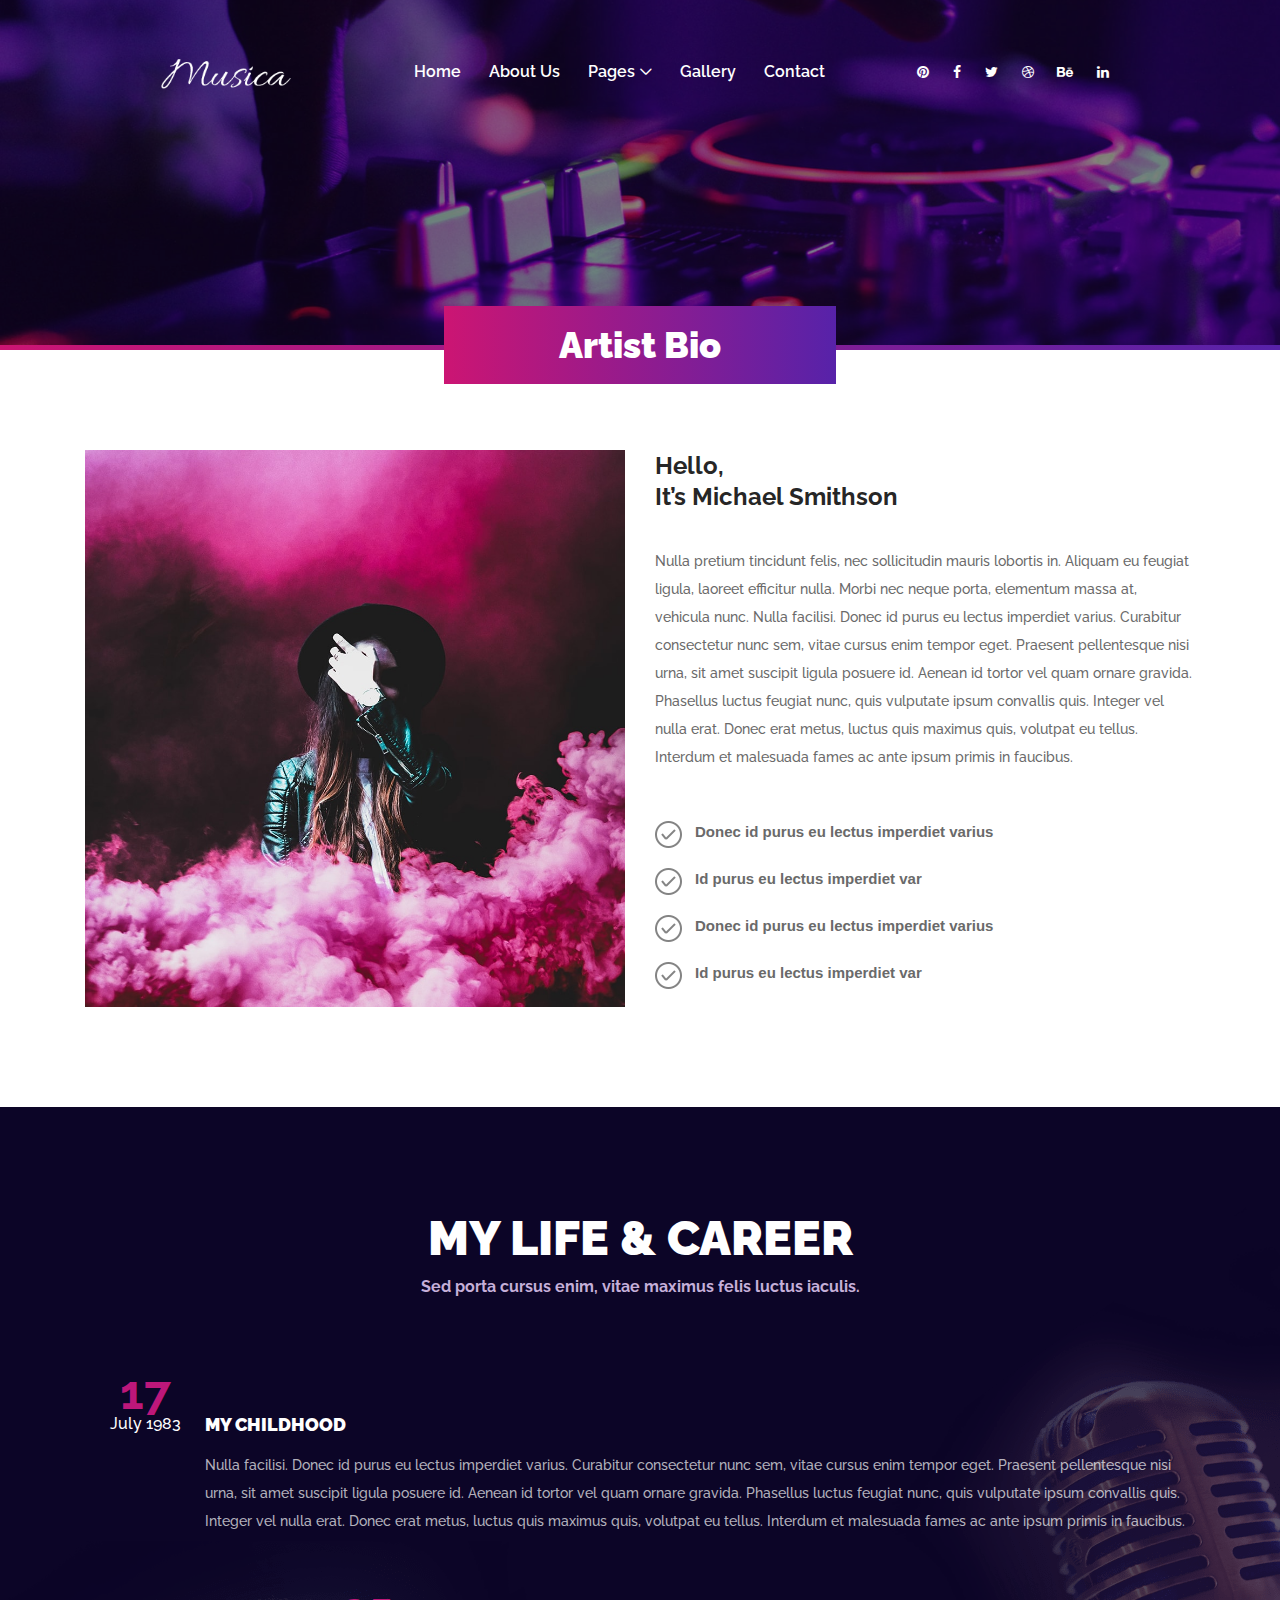
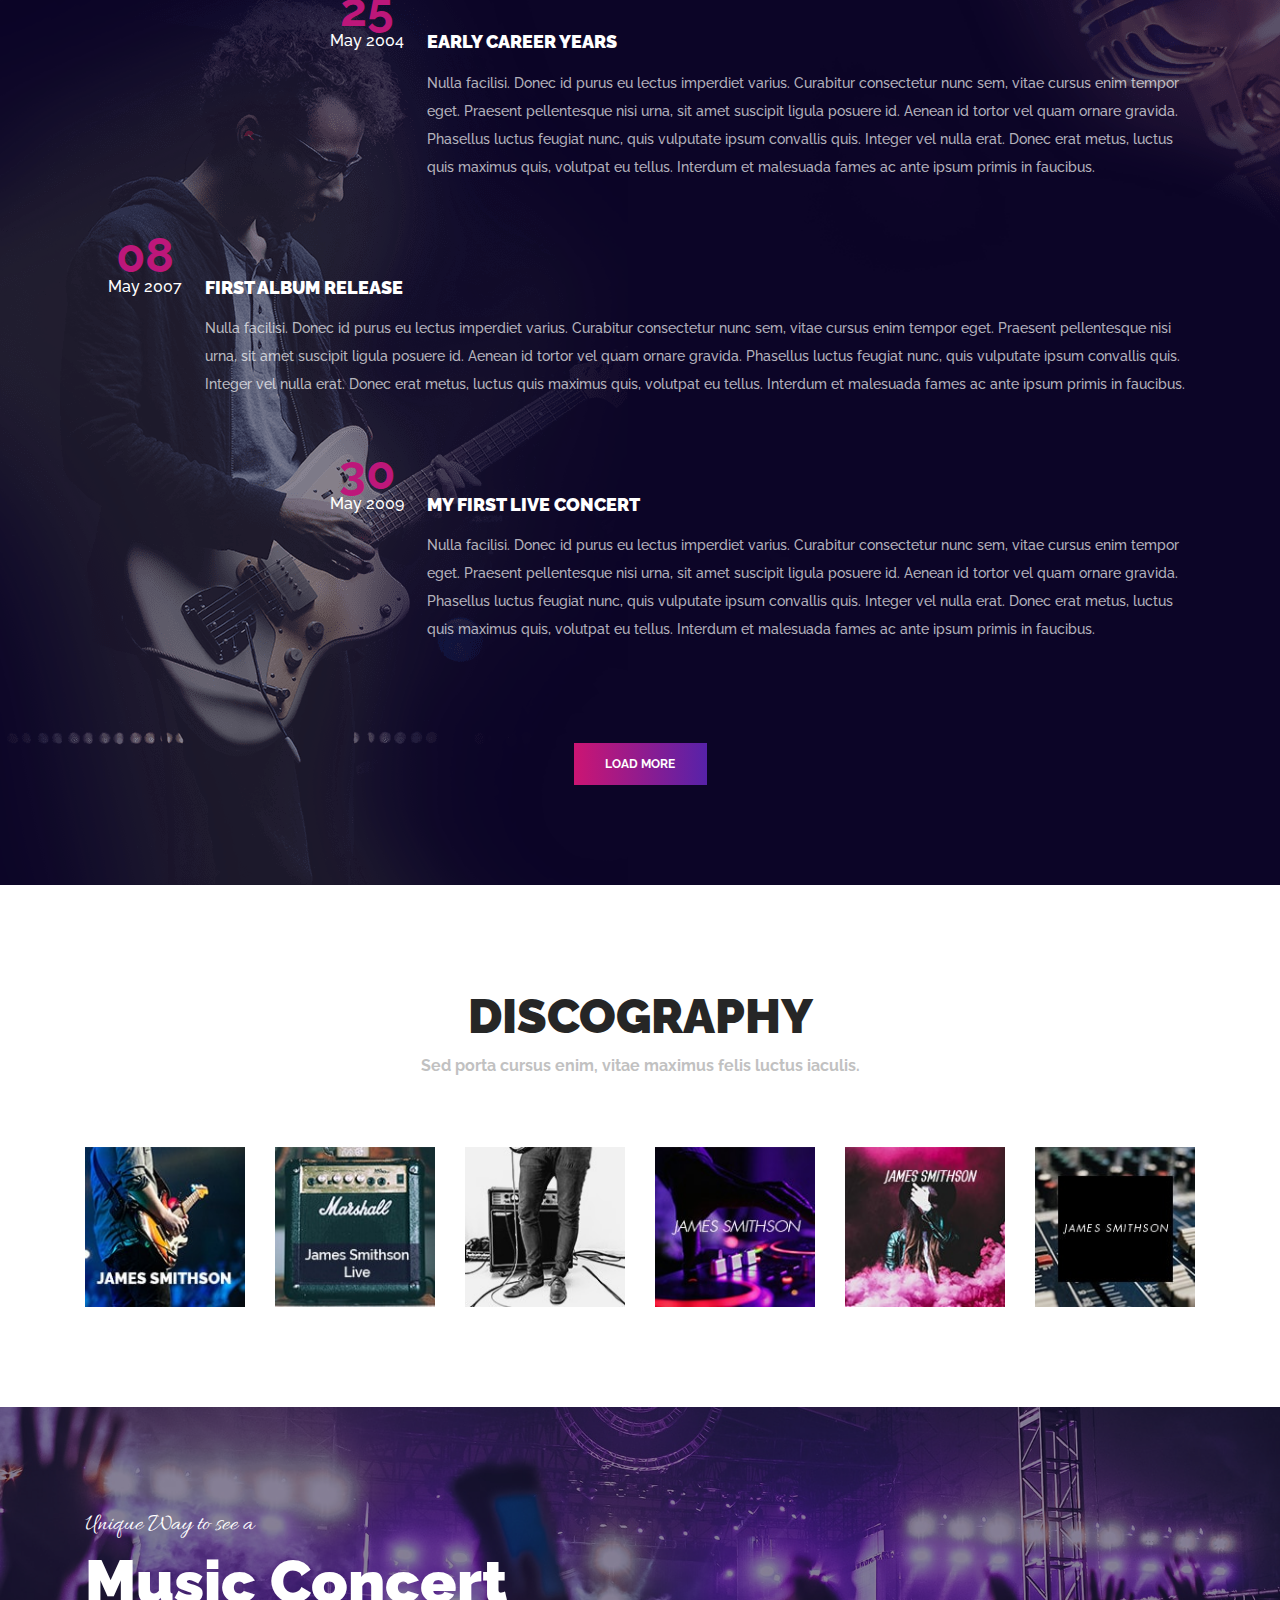
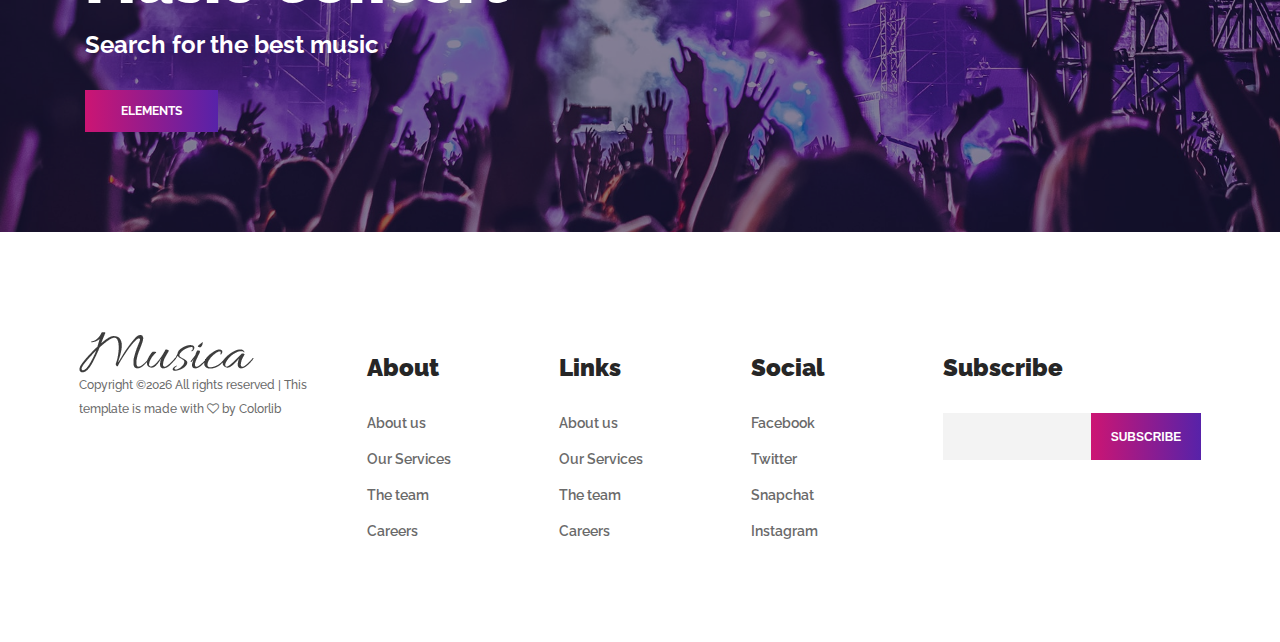
<file: about-us.html>
<!DOCTYPE html>
<html>
<head>
	<title></title>
	 <meta charset="UTF-8">
    <meta name="description" content="">
    <meta http-equiv="X-UA-Compatible" content="IE=edge">
    <meta name="viewport" content="width=device-width, initial-scale=1, shrink-to-fit=no">
    <!-- The above 4 meta tags *must* come first in the head; any other head content must come *after* these tags -->

    <!-- Title -->
    <title>Musica - Music Template</title>

    <!-- Favicon -->
    <link rel="icon" href="img/core-img/favicon.ico">

    <!-- Core Stylesheet -->
    <link rel="stylesheet" type="text/css" href="style.css">
</head>
<body>

	<div class="header">
		 <div class="preloader d-flex align-items-center justify-content-center">
        <div class="circle-preloader">
            <img src="img/core-img/compact-disc.png" alt="">
        </div>
    </div>

    <!-- ##### Header Area Start ##### -->
    <header class="header-area">
        <!-- Navbar Area -->
        <div class="musica-main-menu">
            <div class="classy-nav-container breakpoint-off">
                <div class="container-fluid">
                    <!-- Menu -->
                    <nav class="classy-navbar justify-content-between" id="musicaNav">

                        <!-- Nav brand -->
                        <a href="index.html" class="nav-brand"><img src="img/core-img/logo.png" alt=""></a>

                        <!-- Navbar Toggler -->
                        <div class="classy-navbar-toggler">
                            <span class="navbarToggler"><span></span><span></span><span></span></span>
                        </div>

                        <!-- Menu -->
                        <div class="classy-menu">

                            <!-- close btn -->
                            <div class="classycloseIcon">
                                <div class="cross-wrap"><span class="top"></span><span class="bottom"></span></div>
                            </div>

                            <!-- Nav Start -->
                            <div class="classynav">
                                <ul>
                                    <li><a href="index.html">Home</a></li>
                                    <li><a href="about-us.html">About us</a></li>
                                    <li><a href="#">Pages</a>
                                        <ul class="dropdown">
                                            <li><a href="index.html">Home</a></li>
                                            <li><a href="about-us.html">About Us</a></li>
                                            <li><a href="concert-tours.html">Concert &amp; Tours</a></li>
                                            <li><a href="blog.html">News</a></li>
                                            <li><a href="contact.html">Contact</a></li>
                                            <li><a href="elements.html">Elements</a></li>
                                        </ul>
                                    </li>                                    
                                    <li><a href="Gallery.html">Gallery</a></li>
                                    <li><a href="contact.html">Contact</a></li>
                                </ul>

                                <!-- Social Button -->
                                <div class="top-social-info">
                                    <a href="#"><i class="fa fa-pinterest" aria-hidden="true"></i></a>
                                    <a href="#"><i class="fa fa-facebook" aria-hidden="true"></i></a>
                                    <a href="#"><i class="fa fa-twitter" aria-hidden="true"></i></a>
                                    <a href="#"><i class="fa fa-dribbble" aria-hidden="true"></i></a>
                                    <a href="#"><i class="fa fa-behance" aria-hidden="true"></i></a>
                                    <a href="#"><i class="fa fa-linkedin" aria-hidden="true"></i></a>
                                </div>

                            </div>
                            <!-- Nav End -->
                        </div>
                    </nav>
                </div>
            </div>
        </div>
    </header>
	</div>

	<div class="slider1">
		<div class="breadcumb-area bg-img bg-overlay2" style="background-image: url(img/bg-img/breadcumb.jpg);">
        <div class="bradcumbContent">
            <h2>Artist Bio</h2>
        </div>
    </div>
    <!-- bg gradients -->
    <div class="bg-gradients"></div>
    <!-- ##### Breadcumb Area End ##### -->
	</div>

	<div class="contant1">
		<div class="about-us-area section-padding-100-0">
        <div class="container">
            <div class="row">
                <!-- About Thumbnail -->
                <div class="col-12 col-lg-6">
                    <div class="about-thumbnail mb-100">
                        <img src="img/bg-img/bg-7.jpg" alt="">
                    </div>
                </div>
                <!-- About Content -->
                <div class="col-12 col-lg-6">
                    <div class="about--content mb-100">
                        <h4>Hello, <br>It’s Michael Smithson</h4>
                        <p>Nulla pretium tincidunt felis, nec sollicitudin mauris lobortis in. Aliquam eu feugiat ligula, laoreet efficitur nulla. Morbi nec neque porta, elementum massa at, vehicula nunc. Nulla facilisi. Donec id purus eu lectus imperdiet varius. Curabitur consectetur nunc sem, vitae cursus enim tempor eget. Praesent pellentesque nisi urna, sit amet suscipit ligula posuere id. Aenean id tortor vel quam ornare gravida. Phasellus luctus feugiat nunc, quis vulputate ipsum convallis quis. Integer vel nulla erat. Donec erat metus, luctus quis maximus quis, volutpat eu tellus. Interdum et malesuada fames ac ante ipsum primis in faucibus.</p>
                        <!-- Key Notes -->
                        <ul class="key-notes">
                            <li><div class="check"><img src="img/core-img/check.png" alt=""></div> Donec id purus eu lectus imperdiet varius</li>
                            <li><div class="check"><img src="img/core-img/check.png" alt=""></div> Id purus eu lectus imperdiet var</li>
                            <li><div class="check"><img src="img/core-img/check.png" alt=""></div> Donec id purus eu lectus imperdiet varius</li>
                            <li><div class="check"><img src="img/core-img/check.png" alt=""></div> Id purus eu lectus imperdiet var</li>
                        </ul>
                    </div>
                </div>
            </div>
        </div>
    </div>

    <div class="career-timeline-area section-padding-100">
        <div class="container">
            <div class="row">
                <div class="col-12">
                    <div class="section-heading">
                        <h2>My Life &amp; career</h2>
                        <h6>Sed porta cursus enim, vitae maximus felis luctus iaculis.</h6>
                    </div>
                </div>
            </div>

            <div class="row">
                <div class="col-12">

                    <!-- Single Timeline Area -->
                    <div class="single-timeline-area d-flex">
                        <!-- Timeline Date -->
                        <div class="timeline-date">
                            <h2>17 <span>July 1983</span></h2>
                        </div>
                        <!-- Timeline Content -->
                        <div class="timeline-content">
                            <h5>My childhood</h5>
                            <p>Nulla facilisi. Donec id purus eu lectus imperdiet varius. Curabitur consectetur nunc sem, vitae cursus enim tempor eget. Praesent pellentesque nisi urna, sit amet suscipit ligula posuere id. Aenean id tortor vel quam ornare gravida. Phasellus luctus feugiat nunc, quis vulputate ipsum convallis quis. Integer vel nulla erat. Donec erat metus, luctus quis maximus quis, volutpat eu tellus. Interdum et malesuada fames ac ante ipsum primis in faucibus. </p>
                        </div>
                    </div>

                    <!-- Single Timeline Area -->
                    <div class="single-timeline-area d-flex">
                        <!-- Timeline Date -->
                        <div class="timeline-date">
                            <h2>25 <span>May 2004</span></h2>
                        </div>
                        <!-- Timeline Content -->
                        <div class="timeline-content">
                            <h5>Early career years</h5>
                            <p>Nulla facilisi. Donec id purus eu lectus imperdiet varius. Curabitur consectetur nunc sem, vitae cursus enim tempor eget. Praesent pellentesque nisi urna, sit amet suscipit ligula posuere id. Aenean id tortor vel quam ornare gravida. Phasellus luctus feugiat nunc, quis vulputate ipsum convallis quis. Integer vel nulla erat. Donec erat metus, luctus quis maximus quis, volutpat eu tellus. Interdum et malesuada fames ac ante ipsum primis in faucibus. </p>
                        </div>
                    </div>

                    <!-- Single Timeline Area -->
                    <div class="single-timeline-area d-flex">
                        <!-- Timeline Date -->
                        <div class="timeline-date">
                            <h2>08 <span>May 2007</span></h2>
                        </div>
                        <!-- Timeline Content -->
                        <div class="timeline-content">
                            <h5>First Album Release</h5>
                            <p>Nulla facilisi. Donec id purus eu lectus imperdiet varius. Curabitur consectetur nunc sem, vitae cursus enim tempor eget. Praesent pellentesque nisi urna, sit amet suscipit ligula posuere id. Aenean id tortor vel quam ornare gravida. Phasellus luctus feugiat nunc, quis vulputate ipsum convallis quis. Integer vel nulla erat. Donec erat metus, luctus quis maximus quis, volutpat eu tellus. Interdum et malesuada fames ac ante ipsum primis in faucibus. </p>
                        </div>
                    </div>

                    <!-- Single Timeline Area -->
                    <div class="single-timeline-area d-flex">
                        <!-- Timeline Date -->
                        <div class="timeline-date">
                            <h2>30 <span>May 2009</span></h2>
                        </div>
                        <!-- Timeline Content -->
                        <div class="timeline-content">
                            <h5>My First Live Concert</h5>
                            <p>Nulla facilisi. Donec id purus eu lectus imperdiet varius. Curabitur consectetur nunc sem, vitae cursus enim tempor eget. Praesent pellentesque nisi urna, sit amet suscipit ligula posuere id. Aenean id tortor vel quam ornare gravida. Phasellus luctus feugiat nunc, quis vulputate ipsum convallis quis. Integer vel nulla erat. Donec erat metus, luctus quis maximus quis, volutpat eu tellus. Interdum et malesuada fames ac ante ipsum primis in faucibus. </p>
                        </div>
                    </div>

                </div>
            </div>

            <div class="row">
                <div class="col-12">
                    <div class="timeline-btn text-center mt-100">
                        <a href="#" class="btn musica-btn">Load More</a>
                    </div>
                </div>
            </div>

        </div>

        <!-- Side Thumbs -->
        <div class="first-img">
            <img src="img/bg-img/man.png" alt="">
        </div>
        <div class="second-img">
            <img src="img/bg-img/microphone.png" alt="">
        </div>
    </div>

    <div class="discography-area section-padding-100">
        <div class="container">
            <div class="row">
                <div class="col-12">
                    <div class="section-heading dark">
                        <h2>discography</h2>
                        <h6>Sed porta cursus enim, vitae maximus felis luctus iaculis.</h6>
                    </div>
                </div>
            </div>

            <div class="row">
                <div class="col-12">
                    <!-- Discography Slides -->
                    <div class="discography-slides owl-carousel">
                        <!-- Single Discography -->
                        <div class="single-discography">
                            <a href="#"><img src="img/bg-img/d1.jpg" alt=""></a>
                        </div>

                        <!-- Single Discography -->
                        <div class="single-discography">
                            <a href="#"><img src="img/bg-img/d2.jpg" alt=""></a>
                        </div>

                        <!-- Single Discography -->
                        <div class="single-discography">
                            <a href="#"><img src="img/bg-img/d3.jpg" alt=""></a>
                        </div>

                        <!-- Single Discography -->
                        <div class="single-discography">
                            <a href="#"><img src="img/bg-img/d4.jpg" alt=""></a>
                        </div>

                        <!-- Single Discography -->
                        <div class="single-discography">
                            <a href="#"><img src="img/bg-img/d5.jpg" alt=""></a>
                        </div>

                        <!-- Single Discography -->
                        <div class="single-discography">
                            <a href="#"><img src="img/bg-img/d6.jpg" alt=""></a>
                        </div>
                    </div>
                </div>
            </div>
        </div>
    </div>

    <div class="musica-cta-area section-padding-100 bg-img bg-overlay2" style="background-image: url(img/bg-img/bg-8.jpg);">
        <div class="container">
            <div class="row">
                <div class="col-12">
                    <div class="cta-content">
                        <div class="cta-text">
                            <span>Unique Way to see a</span>
                            <h2>Music Concert</h2>
                            <h4>Search for the best music</h4>
                        </div>
                        <div class="cta-btn mt-30">
                            <a href="#" class="btn musica-btn">elements</a>
                        </div>
                    </div>
                </div>
            </div>
        </div>
    </div>
	</div>

  <div class="footer">
    <footer class="footer-area section-padding-100-0">
        <div class="container-fluid">
            <div class="row">

                <!-- Footer Widget Area -->
                <div class="col-12 col-md-6 col-xl-3">
                    <div class="footer-widget-area mb-100">
                        <a href="#"><img src="img/core-img/logo2.png" alt=""></a>
                        <p class="copywrite-text"><a href="#"><!-- Link back to Colorlib can't be removed. Template is licensed under CC BY 3.0. -->
Copyright &copy;<script>document.write(new Date().getFullYear());</script> All rights reserved | This template is made with <i class="fa fa-heart-o" aria-hidden="true"></i> by <a href="https://colorlib.com" target="_blank">Colorlib</a>
<!-- Link back to Colorlib can't be removed. Template is licensed under CC BY 3.0. -->
</p>
                    </div>
                </div>

                <!-- Footer Widget Area -->
                <div class="col-12 col-sm-4 col-xl-2">
                    <div class="footer-widget-area mb-100">
                        <div class="widget-title">
                            <h4>About</h4>
                        </div>
                        <nav>
                            <ul class="footer-nav">
                                <li><a href="#">About us</a></li>
                                <li><a href="#">Our Services</a></li>
                                <li><a href="#">The team</a></li>
                                <li><a href="#">Careers</a></li>
                            </ul>
                        </nav>
                    </div>
                </div>

                <!-- Footer Widget Area -->
                <div class="col-12 col-sm-4 col-xl-2">
                    <div class="footer-widget-area mb-100">
                        <div class="widget-title">
                            <h4>Links</h4>
                        </div>
                        <nav>
                            <ul class="footer-nav">
                                <li><a href="#">About us</a></li>
                                <li><a href="#">Our Services</a></li>
                                <li><a href="#">The team</a></li>
                                <li><a href="#">Careers</a></li>
                            </ul>
                        </nav>
                    </div>
                </div>

                <!-- Footer Widget Area -->
                <div class="col-12 col-sm-4 col-xl-2">
                    <div class="footer-widget-area mb-100">
                        <div class="widget-title">
                            <h4>Social</h4>
                        </div>
                        <nav>
                            <ul class="footer-nav">
                                <li><a href="#">Facebook</a></li>
                                <li><a href="#">Twitter</a></li>
                                <li><a href="#">Snapchat</a></li>
                                <li><a href="#">Instagram</a></li>
                            </ul>
                        </nav>
                    </div>
                </div>

                <!-- Footer Widget Area -->
                <div class="col-12 col-md-6 col-xl-3">
                    <div class="footer-widget-area mb-100">
                        <div class="widget-title">
                            <h4>Subscribe</h4>
                        </div>
                        <form action="#" method="post" class="subscribe-form">
                            <input type="email" name="subscribe-email" id="subscribeemail">
                            <button type="submit">subscribe</button>
                        </form>
                    </div>
                </div>

            </div>
        </div>
    </footer>
  </div>


	<script src="js/jquery/jquery-2.2.4.min.js"></script>
    <!-- Popper js -->
    <script src="js/bootstrap/popper.min.js"></script>
    <!-- Bootstrap js -->
    <script src="js/bootstrap/bootstrap.min.js"></script>
    <!-- All Plugins js -->
    <script src="js/plugins/plugins.js"></script>
    <!-- Active js -->
    <script src="js/active.js"></script>
</body>
</html>
</file>
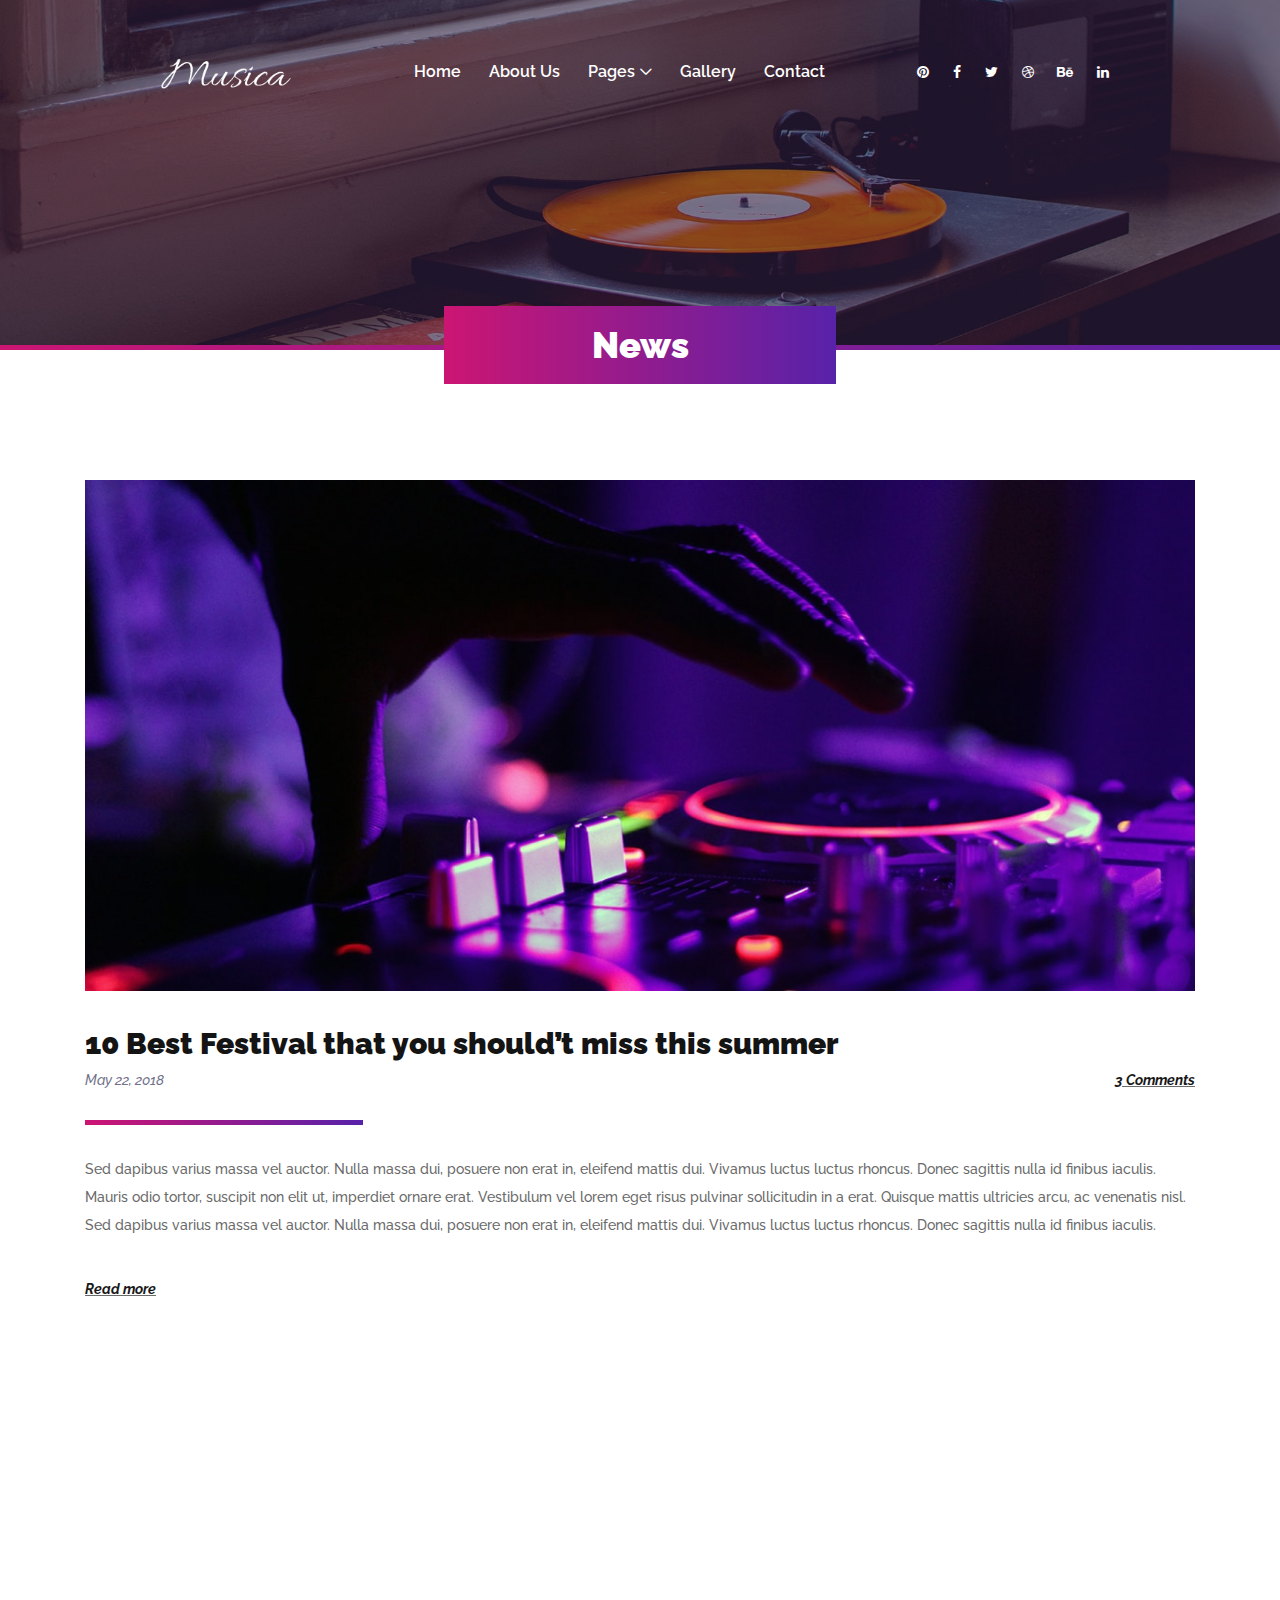
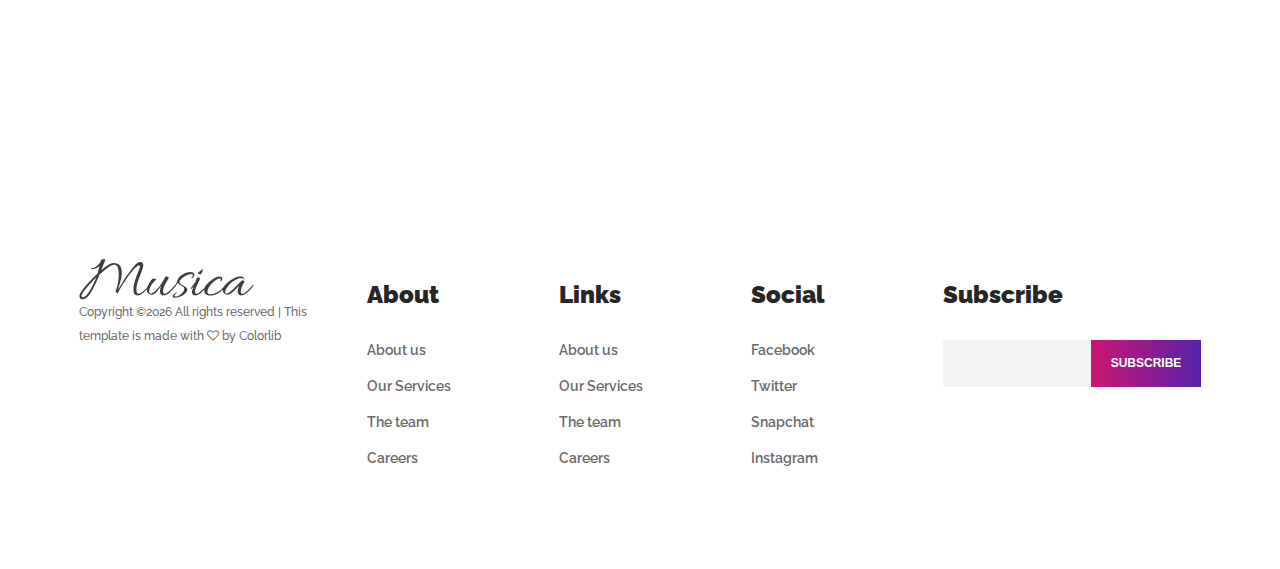
<file: blog.html>
<!DOCTYPE html>
<html>
<head>
	<title></title>
	<meta charset="UTF-8">
    <meta name="description" content="">
    <meta http-equiv="X-UA-Compatible" content="IE=edge">
    <meta name="viewport" content="width=device-width, initial-scale=1, shrink-to-fit=no">
    <!-- The above 4 meta tags *must* come first in the head; any other head content must come *after* these tags -->

    <!-- Favicon -->
    <link rel="icon" href="img/core-img/favicon.ico">

    <!-- Core Stylesheet -->
    <link rel="stylesheet" type="text/css" href="style.css">
</head>

<body>

    <div class="header">
        <div class="preloader d-flex align-items-center justify-content-center">
        <div class="circle-preloader">
            <img src="img/core-img/compact-disc.png" alt="">
        </div>
    </div>

    <!-- ##### Header Area Start ##### -->
    <header class="header-area">
        <!-- Navbar Area -->
        <div class="musica-main-menu">
            <div class="classy-nav-container breakpoint-off">
                <div class="container-fluid">
                    <!-- Menu -->
                    <nav class="classy-navbar justify-content-between" id="musicaNav">

                        <!-- Nav brand -->
                        <a href="index.html" class="nav-brand"><img src="img/core-img/logo.png" alt=""></a>

                        <!-- Navbar Toggler -->
                        <div class="classy-navbar-toggler">
                            <span class="navbarToggler"><span></span><span></span><span></span></span>
                        </div>

                        <!-- Menu -->
                        <div class="classy-menu">

                            <!-- close btn -->
                            <div class="classycloseIcon">
                                <div class="cross-wrap"><span class="top"></span><span class="bottom"></span></div>
                            </div>

                            <!-- Nav Start -->
                            <div class="classynav">
                                <ul>
                                    <li><a href="index.html">Home</a></li>
                                    <li><a href="about-us.html">About us</a></li>
                                    <li><a href="#">Pages</a>
                                        <ul class="dropdown">
                                            <li><a href="index.html">Home</a></li>
                                            <li><a href="about-us.html">About Us</a></li>
                                            <li><a href="concert-tours.html">Concert &amp; Tours</a></li>
                                            <li><a href="blog.html">News</a></li>
                                            <li><a href="contact.html">Contact</a></li>
                                            <li><a href="elements.html">Elements</a></li>
                                        </ul>
                                    </li>                                    
                                    <li><a href="Gallery.html">Gallery</a></li>
                                    <li><a href="contact.html">Contact</a></li>
                                </ul>

                                <!-- Social Button -->
                                <div class="top-social-info">
                                    <a href="#"><i class="fa fa-pinterest" aria-hidden="true"></i></a>
                                    <a href="#"><i class="fa fa-facebook" aria-hidden="true"></i></a>
                                    <a href="#"><i class="fa fa-twitter" aria-hidden="true"></i></a>
                                    <a href="#"><i class="fa fa-dribbble" aria-hidden="true"></i></a>
                                    <a href="#"><i class="fa fa-behance" aria-hidden="true"></i></a>
                                    <a href="#"><i class="fa fa-linkedin" aria-hidden="true"></i></a>
                                </div>

                            </div>
                            <!-- Nav End -->
                        </div>
                    </nav>
                </div>
            </div>
        </div>
    </header>
    </div>

    <div class="slider1">
        <div class="breadcumb-area bg-img bg-overlay2" style="background-image: url(img/bg-img/breadcumb6.jpg);">
        <div class="bradcumbContent">
            <h2>News</h2>
        </div>
    </div>
    <!-- bg gradients -->
    <div class="bg-gradients"></div>
    </div>

    <div class="contant3">
        <div class="blog-area mt-30 section-padding-100">
        <div class="container">
            <div class="row">
                <div class="col-12">
                    <div class="fitness-blog-posts">

                        <!-- Single Post Start -->
                        <div class="single-blog-post mb-100 wow fadeInUp" data-wow-delay="100ms">
                            <!-- Post Thumb -->
                            <div class="blog-post-thumb mb-30">
                                <img src="img/blog-img/1.jpg" alt="">
                            </div>
                            <!-- Post Title -->
                            <a href="#" class="post-title">10 Best Festival that you should’t miss this summer</a>
                            <!-- Post Meta -->
                            <div class="post-meta d-flex justify-content-between">
                                <div class="post-date" style="
    margin-left: 0px;
">
                                    <p>May 22, 2018</p>
                                </div>
                                <!-- Comments -->
                                <p class="comments" style="
    margin-left: 0px;
    margin-right: 0px;
"><a href="#">3 comments</a></p>
                            </div>
                            <!-- bg gradients -->
                            <div class="bg-gradients mb-30 w-25" style="
    margin-left: 0px;
    margin-right: 0px;
"></div>
                            <!-- Post Excerpt -->
                            <p>Sed dapibus varius massa vel auctor. Nulla massa dui, posuere non erat in, eleifend mattis dui. Vivamus luctus luctus rhoncus. Donec sagittis nulla id finibus iaculis. Mauris odio tortor, suscipit non elit ut, imperdiet ornare erat. Vestibulum vel lorem eget risus pulvinar sollicitudin in a erat. Quisque mattis ultricies arcu, ac venenatis nisl. Sed dapibus varius massa vel auctor. Nulla massa dui, posuere non erat in, eleifend mattis dui. Vivamus luctus luctus rhoncus. Donec sagittis nulla id finibus iaculis.</p>
                            <!-- Read More -->
                            <a href="#" class="read-more-btn">Read more</a>
                        </div>

                        <!-- Single Post Start -->
                        <div class="single-blog-post mb-100 wow fadeInUp" data-wow-delay="300ms">
                            <!-- Post Thumb -->
                            <div class="blog-post-thumb mb-30">
                                <img src="img/blog-img/2.jpg" alt="">
                            </div>
                            <!-- Post Title -->
                            <a href="#" class="post-title">10 Best Festival that you should’t miss this summer</a>
                            <!-- Post Meta -->
                            <div class="post-meta d-flex justify-content-between">
                                <div class="post-date" style="
    margin-left: 0px;
">
                                    <p>May 22, 2018</p>
                                </div>
                                <!-- Comments -->
                                <p class="comments" style="
    margin-left: 0px;
    margin-right: 0px;
"><a href="#">3 comments</a></p>
                            </div>
                            <!-- bg gradients -->
                            <div class="bg-gradients mb-30 w-25" style="
    margin-left: 0px;
    margin-right: 0px;
"></div>
                            <!-- Post Excerpt -->
                            <p>Sed dapibus varius massa vel auctor. Nulla massa dui, posuere non erat in, eleifend mattis dui. Vivamus luctus luctus rhoncus. Donec sagittis nulla id finibus iaculis. Mauris odio tortor, suscipit non elit ut, imperdiet ornare erat. Vestibulum vel lorem eget risus pulvinar sollicitudin in a erat. Quisque mattis ultricies arcu, ac venenatis nisl. Sed dapibus varius massa vel auctor. Nulla massa dui, posuere non erat in, eleifend mattis dui. Vivamus luctus luctus rhoncus. Donec sagittis nulla id finibus iaculis.</p>
                            <!-- Read More -->
                            <a href="#" class="read-more-btn">Read more</a>
                        </div>

                        <!-- Single Post Start -->
                        <div class="single-blog-post mb-100 wow fadeInUp" data-wow-delay="500ms">
                            <!-- Post Thumb -->
                            <div class="blog-post-thumb mb-30">
                                <img src="img/blog-img/3.jpg" alt="">
                            </div>
                            <!-- Post Title -->
                            <a href="#" class="post-title">10 Best Festival that you should’t miss this summer</a>
                            <!-- Post Meta -->
                            <div class="post-meta d-flex justify-content-between">
                                <div class="post-date" style="
    margin-left: 0px;
">
                                    <p>May 22, 2018</p>
                                </div>
                                <!-- Comments -->
                                <p class="comments" style="
    margin-left: 0px;
    margin-right: 0px;
"><a href="#">3 comments</a></p>
                            </div>
                            <!-- bg gradients -->
                            <div class="bg-gradients mb-30 w-25" style="
    margin-left: 0px;
    margin-right: 0px;
"></div>
                            <!-- Post Excerpt -->
                            <p>Sed dapibus varius massa vel auctor. Nulla massa dui, posuere non erat in, eleifend mattis dui. Vivamus luctus luctus rhoncus. Donec sagittis nulla id finibus iaculis. Mauris odio tortor, suscipit non elit ut, imperdiet ornare erat. Vestibulum vel lorem eget risus pulvinar sollicitudin in a erat. Quisque mattis ultricies arcu, ac venenatis nisl. Sed dapibus varius massa vel auctor. Nulla massa dui, posuere non erat in, eleifend mattis dui. Vivamus luctus luctus rhoncus. Donec sagittis nulla id finibus iaculis.</p>
                            <!-- Read More -->
                            <a href="#" class="read-more-btn">Read more</a>
                        </div>

                        <!-- Pagination -->
                        <div class="musica-pagination-area wow fadeInUp" data-wow-delay="700ms">
                            <nav>
                                <ul class="pagination" style="
    width: 50px;
">
                                    <li class="page-item active"><a class="page-link" href="#">01.</a></li>
                                    <li class="page-item"><a class="page-link" href="#">02.</a></li>
                                    <li class="page-item"><a class="page-link" href="#">03.</a></li>
                                </ul>
                            </nav>
                        </div>
                    </div>
                </div>
            </div>
        </div>
    </div>
    </div>

    <div class="footer">
        <footer class="footer-area section-padding-100-0">
        <div class="container-fluid">
            <div class="row">

                <!-- Footer Widget Area -->
                <div class="col-12 col-md-6 col-xl-3">
                    <div class="footer-widget-area mb-100">
                        <a href="#"><img src="img/core-img/logo2.png" alt=""></a>
                        <p class="copywrite-text"><a href="#"><!-- Link back to Colorlib can't be removed. Template is licensed under CC BY 3.0. -->
Copyright &copy;<script>document.write(new Date().getFullYear());</script> All rights reserved | This template is made with <i class="fa fa-heart-o" aria-hidden="true"></i> by <a href="https://colorlib.com" target="_blank">Colorlib</a>
<!-- Link back to Colorlib can't be removed. Template is licensed under CC BY 3.0. -->
</p>
                    </div>
                </div>

                <!-- Footer Widget Area -->
                <div class="col-12 col-sm-4 col-xl-2">
                    <div class="footer-widget-area mb-100">
                        <div class="widget-title">
                            <h4>About</h4>
                        </div>
                        <nav>
                            <ul class="footer-nav">
                                <li><a href="#">About us</a></li>
                                <li><a href="#">Our Services</a></li>
                                <li><a href="#">The team</a></li>
                                <li><a href="#">Careers</a></li>
                            </ul>
                        </nav>
                    </div>
                </div>

                <!-- Footer Widget Area -->
                <div class="col-12 col-sm-4 col-xl-2">
                    <div class="footer-widget-area mb-100">
                        <div class="widget-title">
                            <h4>Links</h4>
                        </div>
                        <nav>
                            <ul class="footer-nav">
                                <li><a href="#">About us</a></li>
                                <li><a href="#">Our Services</a></li>
                                <li><a href="#">The team</a></li>
                                <li><a href="#">Careers</a></li>
                            </ul>
                        </nav>
                    </div>
                </div>

                <!-- Footer Widget Area -->
                <div class="col-12 col-sm-4 col-xl-2">
                    <div class="footer-widget-area mb-100">
                        <div class="widget-title">
                            <h4>Social</h4>
                        </div>
                        <nav>
                            <ul class="footer-nav">
                                <li><a href="#">Facebook</a></li>
                                <li><a href="#">Twitter</a></li>
                                <li><a href="#">Snapchat</a></li>
                                <li><a href="#">Instagram</a></li>
                            </ul>
                        </nav>
                    </div>
                </div>

                <!-- Footer Widget Area -->
                <div class="col-12 col-md-6 col-xl-3">
                    <div class="footer-widget-area mb-100">
                        <div class="widget-title">
                            <h4>Subscribe</h4>
                        </div>
                        <form action="#" method="post" class="subscribe-form">
                            <input type="email" name="subscribe-email" id="subscribeemail">
                            <button type="submit">subscribe</button>
                        </form>
                    </div>
                </div>

            </div>
        </div>
    </footer>
    </div>

    <script src="js/jquery/jquery-2.2.4.min.js"></script>
    <!-- Popper js -->
    <script src="js/bootstrap/popper.min.js"></script>
    <!-- Bootstrap js -->
    <script src="js/bootstrap/bootstrap.min.js"></script>
    <!-- All Plugins js -->
    <script src="js/plugins/plugins.js"></script>
    <!-- Active js -->
    <script src="js/active.js"></script>
    </body>
</html>
</file>
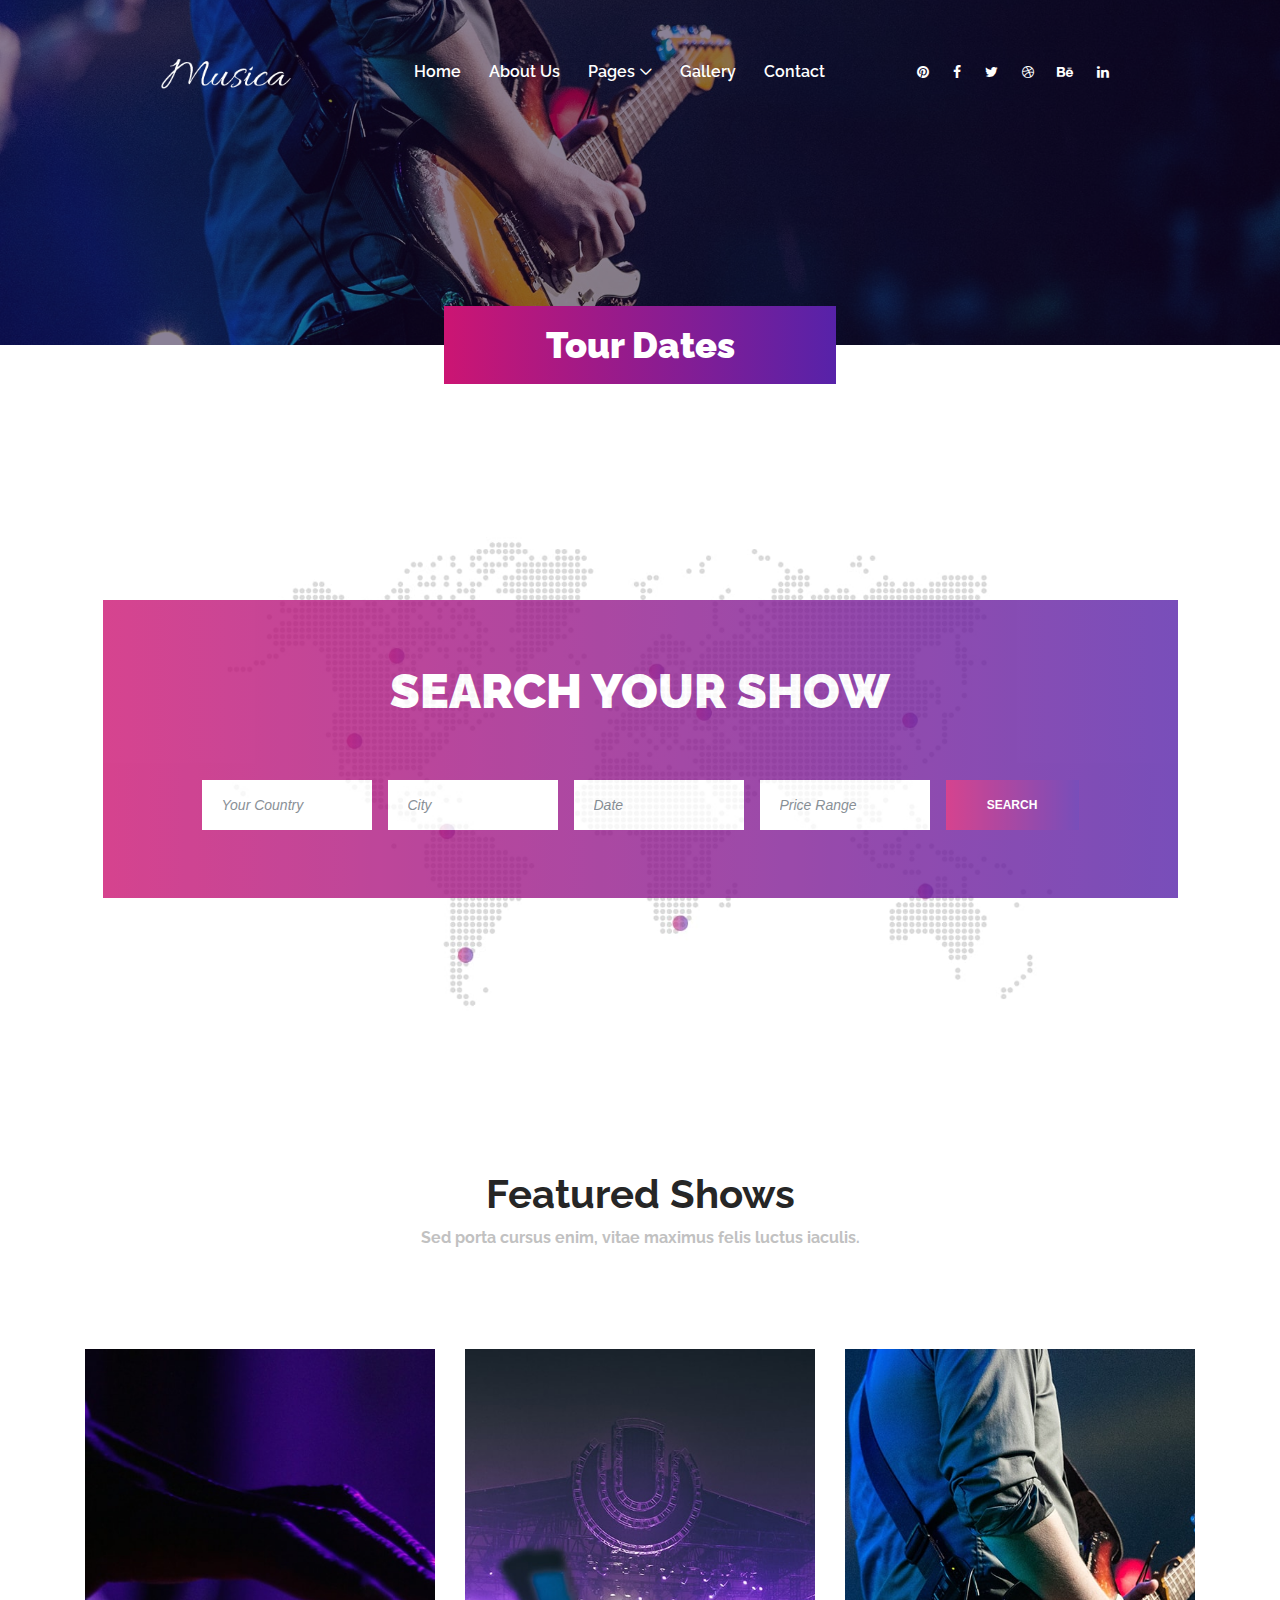
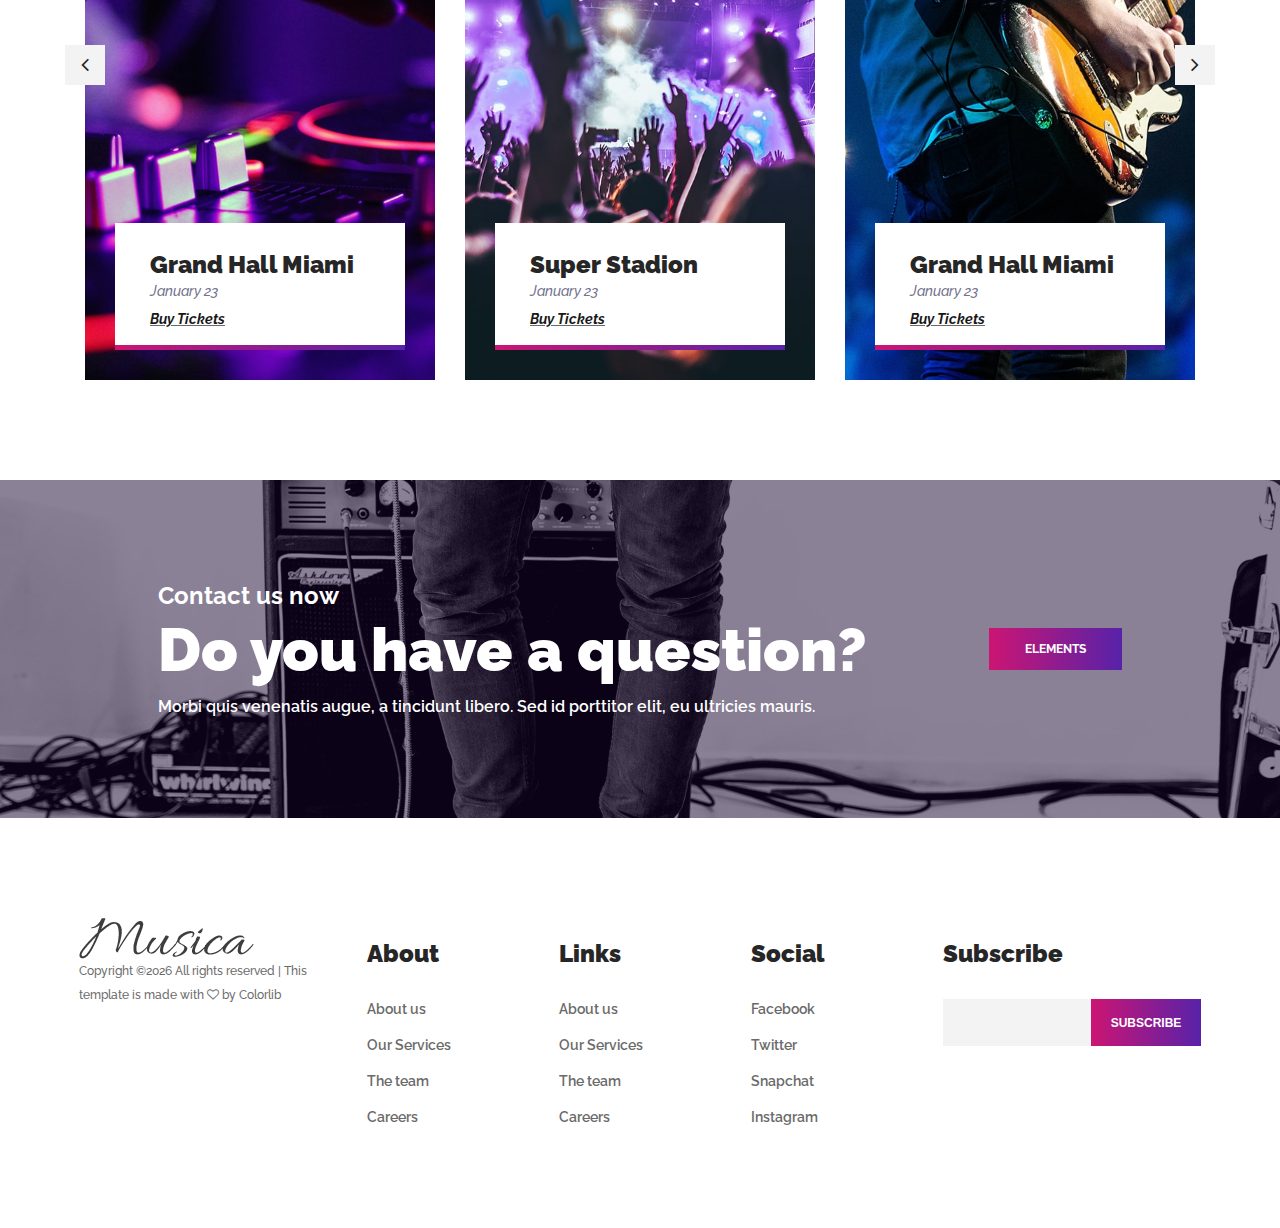
<file: concert-tours.html>
<!DOCTYPE html>
<html>
<head>
	<title></title>
	<meta charset="UTF-8">
    <meta name="description" content="">
    <meta http-equiv="X-UA-Compatible" content="IE=edge">
    <meta name="viewport" content="width=device-width, initial-scale=1, shrink-to-fit=no">
    <!-- The above 4 meta tags *must* come first in the head; any other head content must come *after* these tags -->

    <!-- Favicon -->
    <link rel="icon" href="img/core-img/favicon.ico">

    <!-- Core Stylesheet -->
    <link rel="stylesheet" type="text/css" href="style.css">
</head>

<body>

    <div class="header">
        <div class="preloader d-flex align-items-center justify-content-center">
        <div class="circle-preloader">
            <img src="img/core-img/compact-disc.png" alt="">
        </div>
    </div>

    <!-- ##### Header Area Start ##### -->
    <header class="header-area">
        <!-- Navbar Area -->
        <div class="musica-main-menu">
            <div class="classy-nav-container breakpoint-off">
                <div class="container-fluid">
                    <!-- Menu -->
                    <nav class="classy-navbar justify-content-between" id="musicaNav">

                        <!-- Nav brand -->
                        <a href="index.html" class="nav-brand"><img src="img/core-img/logo.png" alt=""></a>

                        <!-- Navbar Toggler -->
                        <div class="classy-navbar-toggler">
                            <span class="navbarToggler"><span></span><span></span><span></span></span>
                        </div>

                        <!-- Menu -->
                        <div class="classy-menu">

                            <!-- close btn -->
                            <div class="classycloseIcon">
                                <div class="cross-wrap"><span class="top"></span><span class="bottom"></span></div>
                            </div>

                            <!-- Nav Start -->
                            <div class="classynav">
                                <ul>
                                    <li><a href="index.html">Home</a></li>
                                    <li><a href="about-us.html">About us</a></li>
                                    <li><a href="#">Pages</a>
                                        <ul class="dropdown">
                                            <li><a href="index.html">Home</a></li>
                                            <li><a href="about-us.html">About Us</a></li>
                                            <li><a href="concert-tours.html">Concert &amp; Tours</a></li>
                                            <li><a href="blog.html">News</a></li>
                                            <li><a href="contact.html">Contact</a></li>
                                            <li><a href="elements.html">Elements</a></li>
                                        </ul>
                                    </li>                                    
                                    <li><a href="Gallery.html">Gallery</a></li>
                                    <li><a href="contact.html">Contact</a></li>
                                </ul>

                                <!-- Social Button -->
                                <div class="top-social-info">
                                    <a href="#"><i class="fa fa-pinterest" aria-hidden="true"></i></a>
                                    <a href="#"><i class="fa fa-facebook" aria-hidden="true"></i></a>
                                    <a href="#"><i class="fa fa-twitter" aria-hidden="true"></i></a>
                                    <a href="#"><i class="fa fa-dribbble" aria-hidden="true"></i></a>
                                    <a href="#"><i class="fa fa-behance" aria-hidden="true"></i></a>
                                    <a href="#"><i class="fa fa-linkedin" aria-hidden="true"></i></a>
                                </div>

                            </div>
                            <!-- Nav End -->
                        </div>
                    </nav>
                </div>
            </div>
        </div>
    </header>
    </div>

    <div class="slider1"><div class="breadcumb-area bg-img bg-overlay2" style="background-image: url(img/bg-img/breadcumb2.jpg);">
        <div class="bradcumbContent">
            <h2>Tour Dates</h2>
        </div>
    </div>
    <!-- bg gradients -->
    <div class="bg-gradients"></div>
    <!-- ##### Breadcumb Area End ##### -->
   
</div>

<div class="contant2">
    <div class="search-your-shows-area section-padding-100 bg-img" style="background-image: url(img/bg-img/bg-6.jpg);">
        <div class="container-fluid">
            <div class="row">
                <div class="col-12">
                    <div class="search-your-shows-content">
                        <h2>Search Your Show</h2>
                        <div class="search-form">
                            <form action="#" method="get" class="form-inline justify-content-center">
                                <div class="form-group m-2">
                                    <input type="text" class="form-control" id="your_country" value="" placeholder="Your Country">
                                </div>
                                <div class="form-group m-2">
                                    <input type="text" class="form-control" id="your_city" value="" placeholder="City">
                                </div>
                                <div class="form-group m-2">
                                    <input type="text" class="form-control" id="your_date" value="" placeholder="Date">
                                </div>
                                <div class="form-group m-2">
                                    <input type="text" class="form-control" id="price_range" value="" placeholder="Price Range">
                                </div>
                                <button type="submit" class="btn musica-btn m-2">Search</button>
                            </form>
                        </div>
                    </div>
                </div>
            </div>
        </div>
    </div>

    <div class="featured-shows-area section-padding-100">
        <div class="container">
            <div class="row">
                <div class="col-12">
                    <div class="section-heading dark">
                        <h3>Featured Shows</h3>
                        <h6>Sed porta cursus enim, vitae maximus felis luctus iaculis.</h6>
                    </div>
                </div>
            </div>

            <div class="row">
                <div class="col-12">
                    <div class="featured-shows-slides owl-carousel">

                        <!-- Single Featured Shows -->
                        <div class="single-featured-shows">
                            <img src="img/bg-img/fs1.jpg" alt="">
                            <!-- Content -->
                            <div class="featured-shows-content">
                                <div class="shows-text">
                                    <h4>Grand Hall Miami</h4>
                                    <p>January 23</p>
                                    <a href="#" class="buy-tickets-btn">Buy Tickets</a>
                                </div>
                                <div class="bg-gradients"></div>
                            </div>
                        </div>

                        <!-- Single Featured Shows -->
                        <div class="single-featured-shows">
                            <img src="img/bg-img/fs2.jpg" alt="">
                            <!-- Content -->
                            <div class="featured-shows-content">
                                <div class="shows-text">
                                    <h4>Super Stadion</h4>
                                    <p>January 23</p>
                                    <a href="#" class="buy-tickets-btn">Buy Tickets</a>
                                </div>
                                <div class="bg-gradients"></div>
                            </div>
                        </div>

                        <!-- Single Featured Shows -->
                        <div class="single-featured-shows">
                            <img src="img/bg-img/fs3.jpg" alt="">
                            <!-- Content -->
                            <div class="featured-shows-content">
                                <div class="shows-text">
                                    <h4>Grand Hall Miami</h4>
                                    <p>January 23</p>
                                    <a href="#" class="buy-tickets-btn">Buy Tickets</a>
                                </div>
                                <div class="bg-gradients"></div>
                            </div>
                        </div>

                        <!-- Single Featured Shows -->
                        <div class="single-featured-shows">
                            <img src="img/bg-img/fs4.jpg" alt="">
                            <!-- Content -->
                            <div class="featured-shows-content">
                                <div class="shows-text">
                                    <h4>Super Stadion</h4>
                                    <p>January 23</p>
                                    <a href="#" class="buy-tickets-btn">Buy Tickets</a>
                                </div>
                                <div class="bg-gradients"></div>
                            </div>
                        </div>

                    </div>
                </div>
            </div>
        </div>
    </div>

     <div class="musica-cta-area section-padding-100 bg-img bg-overlay2" style="background-image: url(img/blog-img/4.jpg);">
        <div class="container">
            <div class="row">
                <div class="col-12">
                    <div class="cta-content d-flex justify-content-between align-items-center">
                        <div class="cta-text">
                            <h4>Contact us now</h4>
                            <h2>Do you have a question?</h2>
                            <h6>Morbi quis venenatis augue, a tincidunt libero. Sed id porttitor elit, eu ultricies mauris.</h6>
                        </div>
                        <div class="cta-btn">
                            <a href="#" class="btn musica-btn">elements</a>
                        </div>
                    </div>
                </div>
            </div>
        </div>
    </div>

</div>

<div class="footer">
    <footer class="footer-area section-padding-100-0">
        <div class="container-fluid">
            <div class="row">

                <!-- Footer Widget Area -->
                <div class="col-12 col-md-6 col-xl-3">
                    <div class="footer-widget-area mb-100">
                        <a href="#"><img src="img/core-img/logo2.png" alt=""></a>
                        <p class="copywrite-text"><a href="#"><!-- Link back to Colorlib can't be removed. Template is licensed under CC BY 3.0. -->
Copyright &copy;<script>document.write(new Date().getFullYear());</script> All rights reserved | This template is made with <i class="fa fa-heart-o" aria-hidden="true"></i> by <a href="https://colorlib.com" target="_blank">Colorlib</a>
<!-- Link back to Colorlib can't be removed. Template is licensed under CC BY 3.0. -->
</p>
                    </div>
                </div>

                <!-- Footer Widget Area -->
                <div class="col-12 col-sm-4 col-xl-2">
                    <div class="footer-widget-area mb-100">
                        <div class="widget-title">
                            <h4>About</h4>
                        </div>
                        <nav>
                            <ul class="footer-nav">
                                <li><a href="#">About us</a></li>
                                <li><a href="#">Our Services</a></li>
                                <li><a href="#">The team</a></li>
                                <li><a href="#">Careers</a></li>
                            </ul>
                        </nav>
                    </div>
                </div>

                <!-- Footer Widget Area -->
                <div class="col-12 col-sm-4 col-xl-2">
                    <div class="footer-widget-area mb-100">
                        <div class="widget-title">
                            <h4>Links</h4>
                        </div>
                        <nav>
                            <ul class="footer-nav">
                                <li><a href="#">About us</a></li>
                                <li><a href="#">Our Services</a></li>
                                <li><a href="#">The team</a></li>
                                <li><a href="#">Careers</a></li>
                            </ul>
                        </nav>
                    </div>
                </div>

                <!-- Footer Widget Area -->
                <div class="col-12 col-sm-4 col-xl-2">
                    <div class="footer-widget-area mb-100">
                        <div class="widget-title">
                            <h4>Social</h4>
                        </div>
                        <nav>
                            <ul class="footer-nav">
                                <li><a href="#">Facebook</a></li>
                                <li><a href="#">Twitter</a></li>
                                <li><a href="#">Snapchat</a></li>
                                <li><a href="#">Instagram</a></li>
                            </ul>
                        </nav>
                    </div>
                </div>

                <!-- Footer Widget Area -->
                <div class="col-12 col-md-6 col-xl-3">
                    <div class="footer-widget-area mb-100">
                        <div class="widget-title">
                            <h4>Subscribe</h4>
                        </div>
                        <form action="#" method="post" class="subscribe-form">
                            <input type="email" name="subscribe-email" id="subscribeemail">
                            <button type="submit">subscribe</button>
                        </form>
                    </div>
                </div>

            </div>
        </div>
    </footer>
</div>

    <script src="js/jquery/jquery-2.2.4.min.js"></script>
    <!-- Popper js -->
    <script src="js/bootstrap/popper.min.js"></script>
    <!-- Bootstrap js -->
    <script src="js/bootstrap/bootstrap.min.js"></script>
    <!-- All Plugins js -->
    <script src="js/plugins/plugins.js"></script>
    <!-- Active js -->
    <script src="js/active.js"></script>
</body>
</html>
</file>
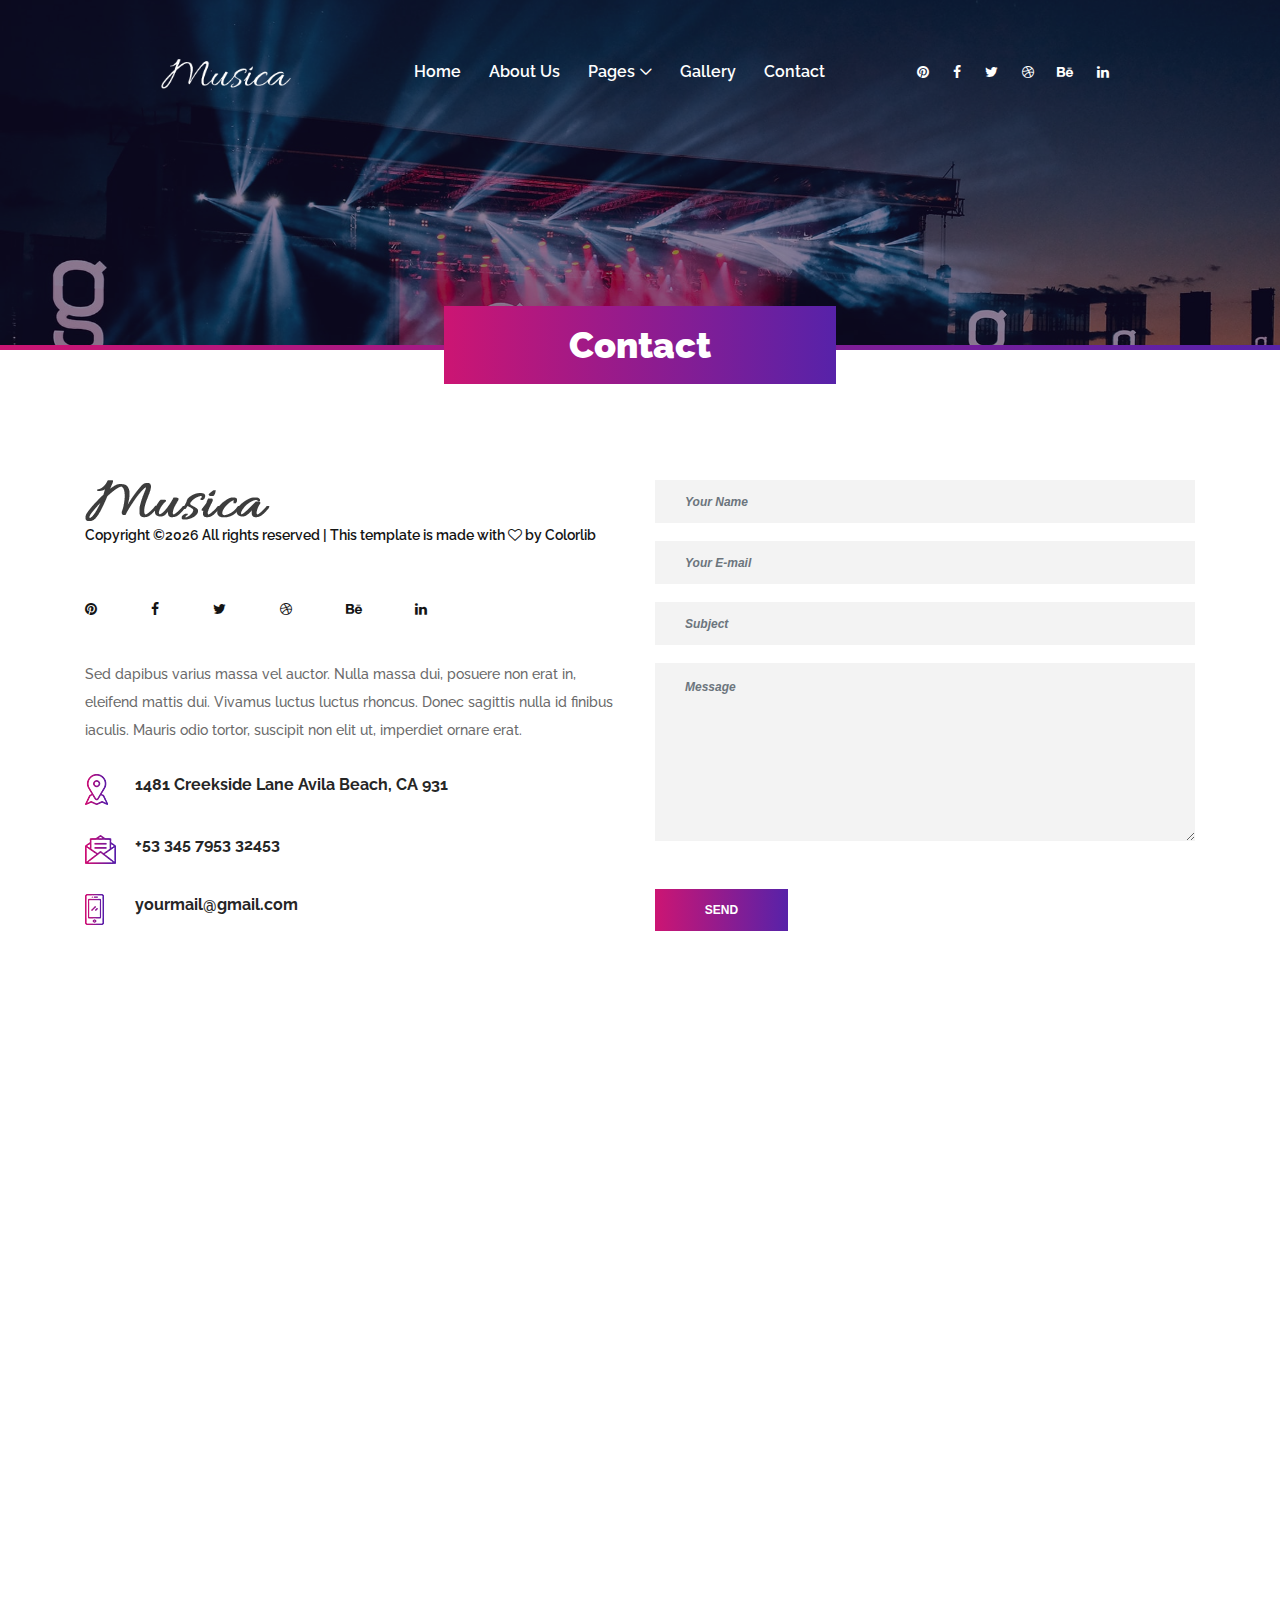
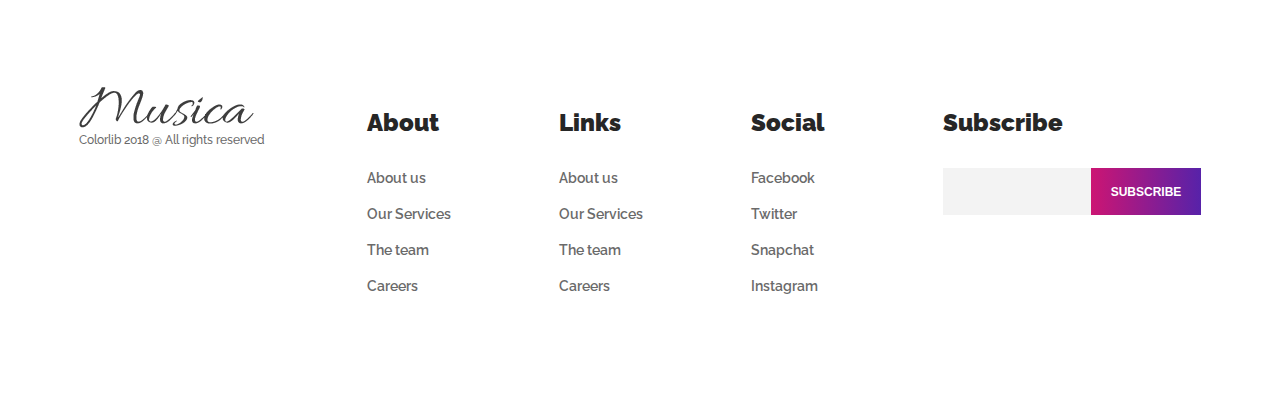
<file: contact.html>
<!DOCTYPE html>
<html>
<head>
	<title></title>
	<meta charset="UTF-8">
    <meta name="description" content="">
    <meta http-equiv="X-UA-Compatible" content="IE=edge">
    <meta name="viewport" content="width=device-width, initial-scale=1, shrink-to-fit=no">
    <!-- The above 4 meta tags *must* come first in the head; any other head content must come *after* these tags -->

    <!-- Title -->
    <title>Musica - Music Template</title>

    <!-- Favicon -->
    <link rel="icon" href="img/core-img/favicon.ico">

    <!-- Core Stylesheet -->
    <link rel="stylesheet" type="text/css" href="style.css">
</head>
<body>

	<div class="header">
		<div class="preloader d-flex align-items-center justify-content-center">
        <div class="circle-preloader">
            <img src="img/core-img/compact-disc.png" alt="">
        </div>
    </div>

    <!-- ##### Header Area Start ##### -->
    <header class="header-area">
        <!-- Navbar Area -->
        <div class="musica-main-menu">
            <div class="classy-nav-container breakpoint-off">
                <div class="container-fluid">
                    <!-- Menu -->
                    <nav class="classy-navbar justify-content-between" id="musicaNav">

                        <!-- Nav brand -->
                        <a href="index.html" class="nav-brand"><img src="img/core-img/logo.png" alt=""></a>

                        <!-- Navbar Toggler -->
                        <div class="classy-navbar-toggler">
                            <span class="navbarToggler"><span></span><span></span><span></span></span>
                        </div>

                        <!-- Menu -->
                        <div class="classy-menu">

                            <!-- close btn -->
                            <div class="classycloseIcon">
                                <div class="cross-wrap"><span class="top"></span><span class="bottom"></span></div>
                            </div>

                            <!-- Nav Start -->
                            <div class="classynav">
                                <ul>
                                    <li><a href="index.html">Home</a></li>
                                    <li><a href="about-us.html">About us</a></li>
                                    <li><a href="#">Pages</a>
                                        <ul class="dropdown">
                                            <li><a href="index.html">Home</a></li>
                                            <li><a href="about-us.html">About Us</a></li>
                                            <li><a href="concert-tours.html">Concert &amp; Tours</a></li>
                                            <li><a href="blog.html">News</a></li>
                                            <li><a href="contact.html">Contact</a></li>
                                            <li><a href="elements.html">Elements</a></li>
                                        </ul>
                                    </li>                                    
                                    <li><a href="Gallery.html">Gallery</a></li>
                                    <li><a href="contact.html">Contact</a></li>
                                </ul>

                                <!-- Social Button -->
                                <div class="top-social-info">
                                    <a href="#"><i class="fa fa-pinterest" aria-hidden="true"></i></a>
                                    <a href="#"><i class="fa fa-facebook" aria-hidden="true"></i></a>
                                    <a href="#"><i class="fa fa-twitter" aria-hidden="true"></i></a>
                                    <a href="#"><i class="fa fa-dribbble" aria-hidden="true"></i></a>
                                    <a href="#"><i class="fa fa-behance" aria-hidden="true"></i></a>
                                    <a href="#"><i class="fa fa-linkedin" aria-hidden="true"></i></a>
                                </div>

                            </div>
                            <!-- Nav End -->
                        </div>
                    </nav>
                </div>
            </div>
        </div>
    </header>
	</div>

	<div class="slider1">
		 <div class="breadcumb-area bg-img bg-overlay2" style="background-image: url(img/bg-img/breadcumb4.jpg);">
        <div class="bradcumbContent">
            <h2>Contact</h2>
        </div>
    </div>
    <!-- bg gradients -->
    <div class="bg-gradients"></div>
	</div>

	<div class="contant4">
		<section class="contact-area mt-30 section-padding-100-0">
        <div class="container">

            <div class="row">

                <div class="col-12 col-lg-6">
                    <div class="contact-content mb-100">
                        <a href="#"><img src="img/core-img/logo3.png" alt=""></a>
                        <p class="copywrite-text"><a href="#"><!-- Link back to Colorlib can't be removed. Template is licensed under CC BY 3.0. -->
Copyright &copy;<script>document.write(new Date().getFullYear());</script> All rights reserved | This template is made with <i class="fa fa-heart-o" aria-hidden="true"></i> by <a href="https://colorlib.com" target="_blank">Colorlib</a>
<!-- Link back to Colorlib can't be removed. Template is licensed under CC BY 3.0. -->
</p>

                        <!-- Contact Social Info -->
                        <div class="contact-social-info mt-50">
                            <a href="#" data-toggle="tooltip" data-placement="top" title="Pinterest"><i class="fa fa-pinterest" aria-hidden="true"></i></a>
                            <a href="#" data-toggle="tooltip" data-placement="top" title="Facebook"><i class="fa fa-facebook" aria-hidden="true"></i></a>
                            <a href="#" data-toggle="tooltip" data-placement="top" title="Twitter"><i class="fa fa-twitter" aria-hidden="true"></i></a>
                            <a href="#" data-toggle="tooltip" data-placement="top" title="Dribbble"><i class="fa fa-dribbble" aria-hidden="true"></i></a>
                            <a href="#" data-toggle="tooltip" data-placement="top" title="Behance"><i class="fa fa-behance" aria-hidden="true"></i></a>
                            <a href="#" data-toggle="tooltip" data-placement="top" title="Linkedin"><i class="fa fa-linkedin" aria-hidden="true"></i></a>
                        </div>
                        
                        <p class="mb-30">Sed dapibus varius massa vel auctor. Nulla massa dui, posuere non erat in, eleifend mattis dui. Vivamus luctus luctus rhoncus. Donec sagittis nulla id finibus iaculis. Mauris odio tortor, suscipit non elit ut, imperdiet ornare erat.</p>

                        <!-- Single Contact Info -->
                        <div class="single-contact-info d-flex align-items-center">
                            <div class="icon" style="
    margin-left: 0px;
    margin-right: 0px;
">
                                <img src="img/core-img/placeholder.png" alt="">
                            </div>
                            
                            <h6 style="
    margin-left: 0px;
    margin-right: 0px;
">1481 Creekside Lane Avila Beach, CA 931</h6>
                            
                        </div>

                        <!-- Single Contact Info -->
                        <div class="single-contact-info d-flex align-items-center">
                            <div class="icon" style="
    margin-left: 0px;
    margin-right: 0px;
">
                                <img src="img/core-img/message.png" alt="">
                            </div>
                        
                            <h6 style="
    margin-left: 0px;
    margin-right: 0px;
">+53 345 7953 32453</h6>
                        
                        </div>

                        <!-- Single Contact Info -->
                        <div class="single-contact-info d-flex align-items-center">
                            <div class="icon" style="
    margin-left: 0px;
    margin-right: 0px;
">
                                <img src="img/core-img/smartphone.png" alt="">
                            </div>
                            
                            <h6 style="
    margin-left: 0px;
    margin-right: 0px;
">yourmail@gmail.com</h6>
                        
                        </div>
                    </div>
                </div>

                <div class="col-12 col-lg-6">
                    <div class="contact-content mb-100">
                        <!-- Contact Form Area -->
                        <div class="contact-form-area">
                            <form action="#" method="post">
                                <div class="form-group">
                                    <input type="text" class="form-control" id="name" placeholder="Your Name">
                                </div>
                                <div class="form-group">
                                    <input type="email" class="form-control" id="email" placeholder="Your E-mail">
                                </div>
                                <div class="form-group">
                                    <input type="text" class="form-control" id="subject" placeholder="Subject">
                                </div>
                                <div class="form-group">
                                    <textarea name="message" class="form-control" id="message" cols="30" rows="10" placeholder="Message"></textarea>
                                </div>
                                <button class="btn musica-btn mt-30" type="submit">send</button>
                            </form>
                        </div>
                    </div>
                </div>

            </div>
        </div>
    </section>
    <!-- ##### Contact Area End ##### -->

    <!-- ##### Google Maps ##### -->
    <div class="map-area mb-100">
        <div class="container">
            <div class="row">
                <div class="col-12">
                    <iframe src="https://www.google.com/maps/embed?pb=!1m18!1m12!1m3!1d22236.40558254599!2d-118.25292394686001!3d34.057682914027104!2m3!1f0!2f0!3f0!3m2!1i1024!2i768!4f13.1!3m3!1m2!1s0x80c2c75ddc27da13%3A0xe22fdf6f254608f4!2z4Kay4Ka4IOCmj-CmnuCnjeCmnOCnh-CmsuCnh-CmuCwg4KaV4KeN4Kav4Ka-4Kay4Ka_4Kar4KeL4Kaw4KeN4Kao4Ka_4Kav4Ka84Ka-LCDgpq7gpr7gprDgp43gppXgpr_gpqgg4Kav4KeB4KaV4KeN4Kak4Kaw4Ka-4Ka34KeN4Kaf4KeN4Kaw!5e0!3m2!1sbn!2sbd!4v1532328708137" allowfullscreen></iframe>
                </div>
            </div>
        </div>
    </div>
	</div>

	<div class="footer">
		<footer class="footer-area section-padding-100-0">
        <div class="container-fluid">
            <div class="row">

                <!-- Footer Widget Area -->
                <div class="col-12 col-md-6 col-xl-3">
                    <div class="footer-widget-area mb-100">
                        <a href="#"><img src="img/core-img/logo2.png" alt=""></a>
                        <p class="copywrite-text"><a href="#">Colorlib 2018</a> @ All rights reserved</p>
                    </div>
                </div>

                <!-- Footer Widget Area -->
                <div class="col-12 col-sm-4 col-xl-2">
                    <div class="footer-widget-area mb-100">
                        <div class="widget-title">
                            <h4>About</h4>
                        </div>
                        <nav>
                            <ul class="footer-nav">
                                <li><a href="#">About us</a></li>
                                <li><a href="#">Our Services</a></li>
                                <li><a href="#">The team</a></li>
                                <li><a href="#">Careers</a></li>
                            </ul>
                        </nav>
                    </div>
                </div>

                <!-- Footer Widget Area -->
                <div class="col-12 col-sm-4 col-xl-2">
                    <div class="footer-widget-area mb-100">
                        <div class="widget-title">
                            <h4>Links</h4>
                        </div>
                        <nav>
                            <ul class="footer-nav">
                                <li><a href="#">About us</a></li>
                                <li><a href="#">Our Services</a></li>
                                <li><a href="#">The team</a></li>
                                <li><a href="#">Careers</a></li>
                            </ul>
                        </nav>
                    </div>
                </div>

                <!-- Footer Widget Area -->
                <div class="col-12 col-sm-4 col-xl-2">
                    <div class="footer-widget-area mb-100">
                        <div class="widget-title">
                            <h4>Social</h4>
                        </div>
                        <nav>
                            <ul class="footer-nav">
                                <li><a href="#">Facebook</a></li>
                                <li><a href="#">Twitter</a></li>
                                <li><a href="#">Snapchat</a></li>
                                <li><a href="#">Instagram</a></li>
                            </ul>
                        </nav>
                    </div>
                </div>

                <!-- Footer Widget Area -->
                <div class="col-12 col-md-6 col-xl-3">
                    <div class="footer-widget-area mb-100">
                        <div class="widget-title">
                            <h4>Subscribe</h4>
                        </div>
                        <form action="#" method="post" class="subscribe-form">
                            <input type="email" name="subscribe-email" id="subscribeemail">
                            <button type="submit">subscribe</button>
                        </form>
                    </div>
                </div>

            </div>
        </div>
    </footer>
	</div>

	<script src="js/jquery/jquery-2.2.4.min.js"></script>
    <!-- Popper js -->
    <script src="js/bootstrap/popper.min.js"></script>
    <!-- Bootstrap js -->
    <script src="js/bootstrap/bootstrap.min.js"></script>
    <!-- All Plugins js -->
    <script src="js/plugins/plugins.js"></script>
    <!-- Active js -->
    <script src="js/active.js"></script>
</body>
</html>
</file>
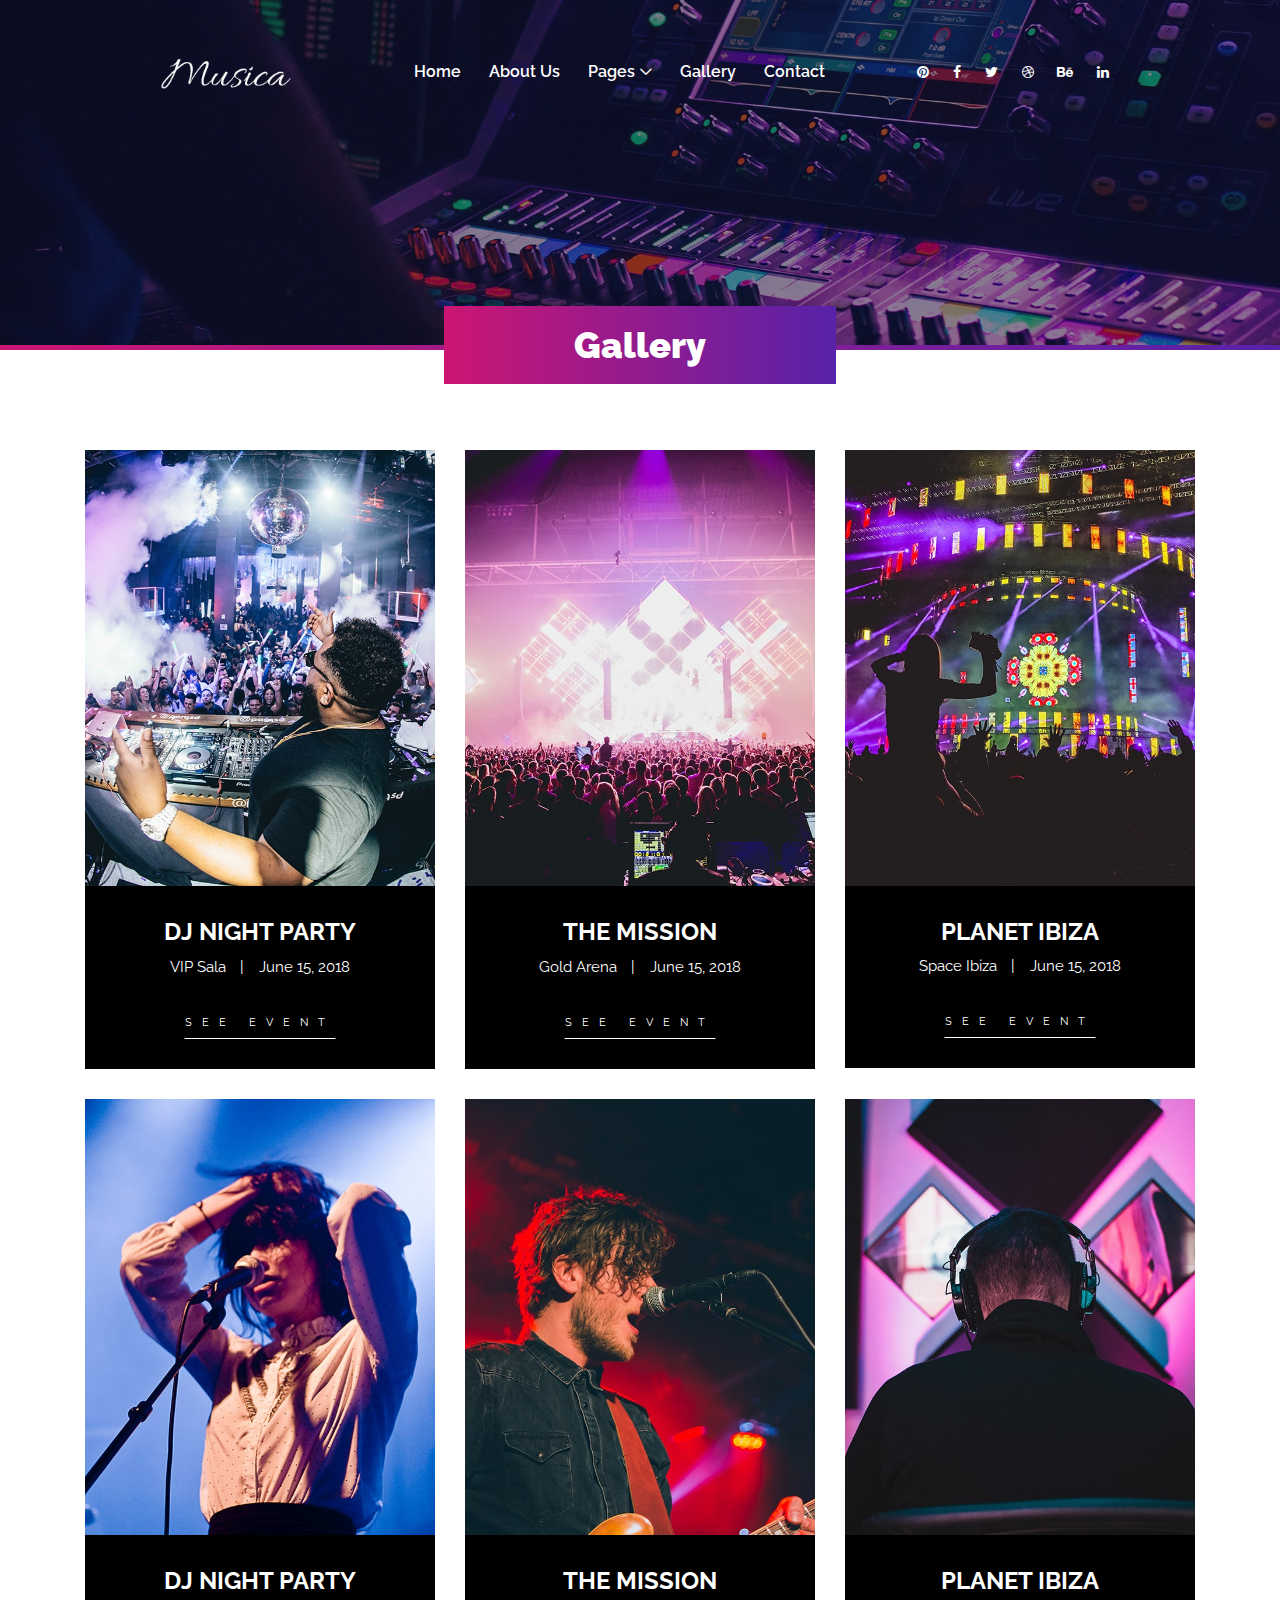
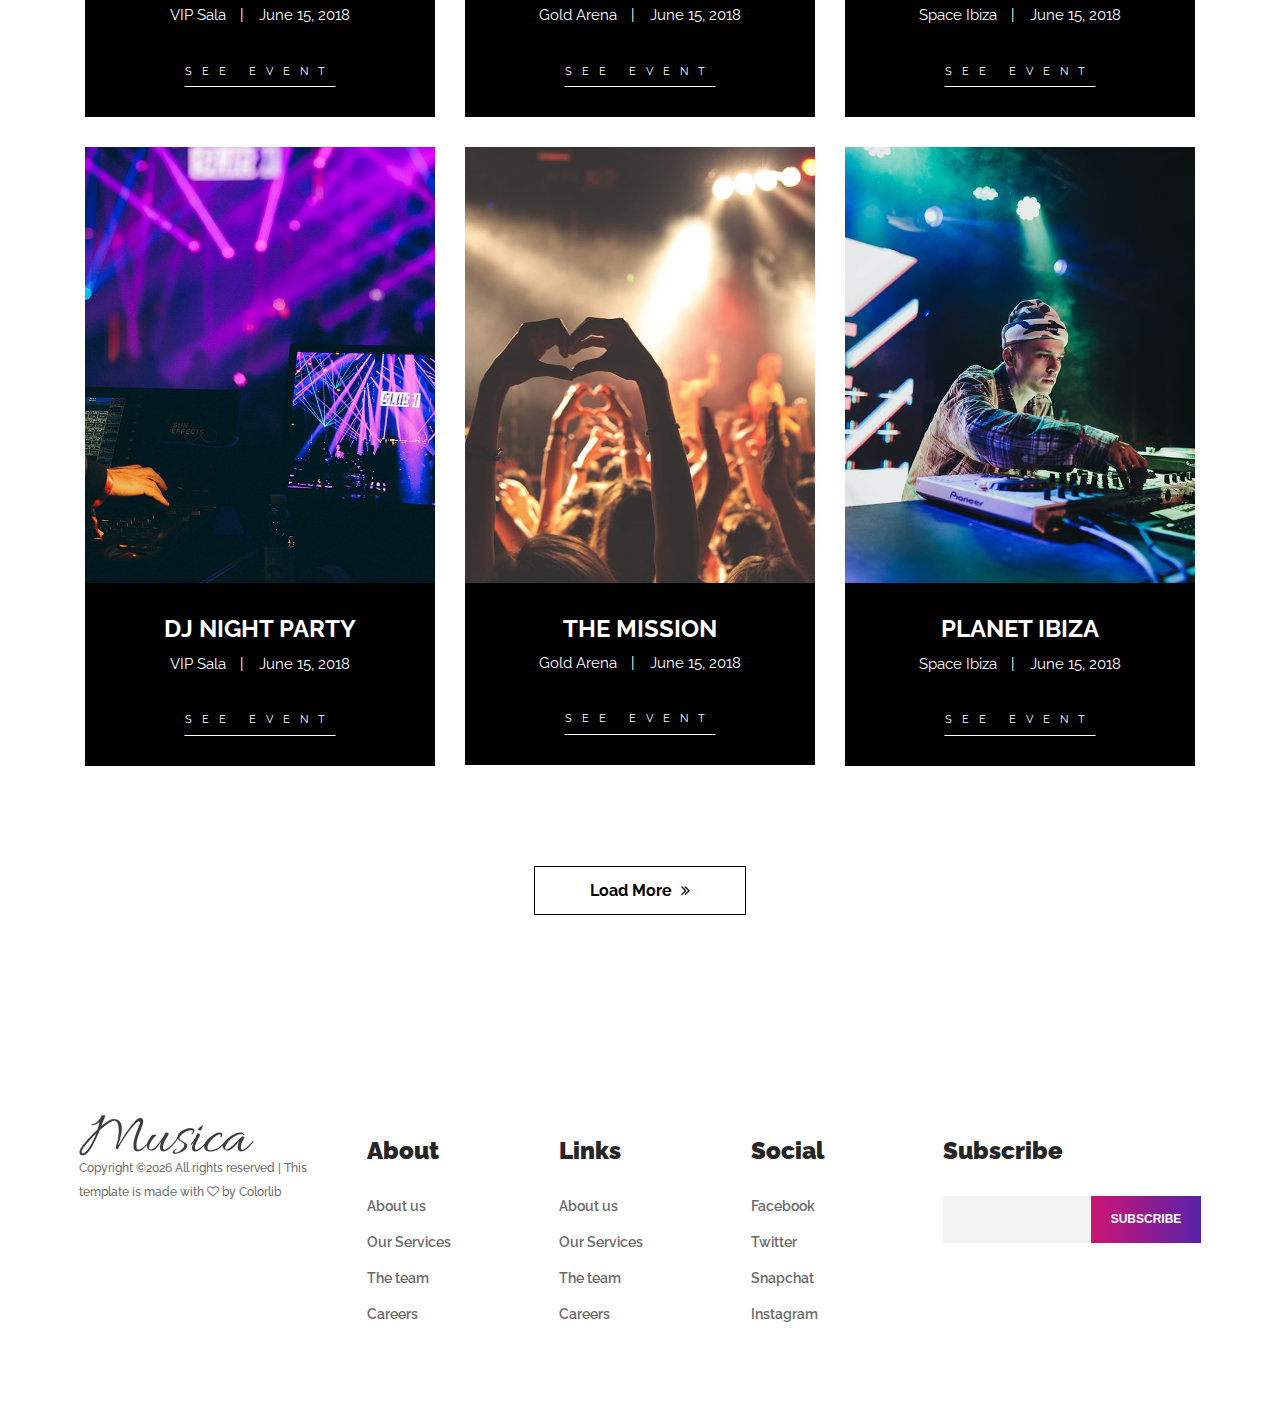
<file: gallery.html>
<!DOCTYPE html>
<html>
<head>
	<title></title>
	<meta charset="UTF-8">
    <meta name="description" content="">
    <meta http-equiv="X-UA-Compatible" content="IE=edge">
    <meta name="viewport" content="width=device-width, initial-scale=1, shrink-to-fit=no">
    <!-- The above 4 meta tags *must* come first in the head; any other head content must come *after* these tags -->

    <!-- Favicon -->
    <link rel="icon" href="img/core-img/favicon.ico">

    <!-- Core Stylesheet -->
    <link rel="stylesheet" type="text/css" href="style.css">
</head>
<body>

	<div class="header">

	<div class="preloader d-flex align-items-center justify-content-center">
        <div class="circle-preloader">
            <img src="img/core-img/compact-disc.png" alt="">
        </div>
    </div>

    <!-- ##### Header Area Start ##### -->
    <header class="header-area">
        <!-- Navbar Area -->
        <div class="musica-main-menu">
            <div class="classy-nav-container breakpoint-off">
                <div class="container-fluid">
                    <!-- Menu -->
                    <nav class="classy-navbar justify-content-between" id="musicaNav">

                        <!-- Nav brand -->
                        <a href="index.html" class="nav-brand"><img src="img/core-img/logo.png" alt=""></a>

                        <!-- Navbar Toggler -->
                        <div class="classy-navbar-toggler">
                            <span class="navbarToggler"><span></span><span></span><span></span></span>
                        </div>

                        <!-- Menu -->
                        <div class="classy-menu">

                            <!-- close btn -->
                            <div class="classycloseIcon">
                                <div class="cross-wrap"><span class="top"></span><span class="bottom"></span></div>
                            </div>

                            <!-- Nav Start -->
                            <div class="classynav">
                                <ul>
                                    <li><a href="index.html">Home</a></li>
                                    <li><a href="about-us.html">About us</a></li>
                                    <li><a href="#">Pages</a>
                                        <ul class="dropdown">
                                            <li><a href="index.html">Home</a></li>
                                            <li><a href="about-us.html">About Us</a></li>
                                            <li><a href="concert-tours.html">Concert &amp; Tours</a></li>
                                            <li><a href="blog.html">News</a></li>
                                            <li><a href="contact.html">Contact</a></li>
                                            <li><a href="elements.html">Elements</a></li>
                                        </ul>
                                    </li>
                                    <li><a href="Gallery.html">Gallery</a></li>
                                    <li><a href="contact.html">Contact</a></li>
                                </ul>

                                <!-- Social Button -->
                                <div class="top-social-info">
                                    <a href="#"><i class="fa fa-pinterest" aria-hidden="true"></i></a>
                                    <a href="#"><i class="fa fa-facebook" aria-hidden="true"></i></a>
                                    <a href="#"><i class="fa fa-twitter" aria-hidden="true"></i></a>
                                    <a href="#"><i class="fa fa-dribbble" aria-hidden="true"></i></a>
                                    <a href="#"><i class="fa fa-behance" aria-hidden="true"></i></a>
                                    <a href="#"><i class="fa fa-linkedin" aria-hidden="true"></i></a>
                                </div>

                            </div>
                            <!-- Nav End -->
                        </div>
                    </nav>
                </div>
            </div>
        </div>
    </header>
	</div>
</div>

	<div class="slider1">
		 <div class="breadcumb-area bg-img bg-overlay2" style="background-image: url(img/bg-img/breadcumb3.jpg);">
        <div class="bradcumbContent">
            <h2>Gallery</h2>
        </div>
    </div>
    <!-- bg gradients -->
    <div class="bg-gradients"></div>
	</div>

	<div class="contant6">
		 <section class="events-area section-padding-100">
        <div class="container">
            <div class="row">

                <!-- Single Event Area -->
                <div class="col-12 col-md-6 col-lg-4">
                    <div class="single-event-area mb-30">
                        <div class="event-thumbnail">
                            <img src="img/bg-img/e1.jpg" alt="">
                        </div>
                        <div class="event-text">
                            <h4>Dj Night Party</h4>
                            <div class="event-meta-data">
                                <a href="#" class="event-place">VIP Sala</a>
                                <a href="#" class="event-date">June 15, 2018</a>
                            </div>
                            <a href="#" class="btn see-more-btn">See Event</a>
                        </div>
                    </div>
                </div>

                <!-- Single Event Area -->
                <div class="col-12 col-md-6 col-lg-4">
                    <div class="single-event-area mb-30">
                        <div class="event-thumbnail">
                            <img src="img/bg-img/e2.jpg" alt="">
                        </div>
                        <div class="event-text">
                            <h4>The Mission</h4>
                            <div class="event-meta-data">
                                <a href="#" class="event-place">Gold Arena</a>
                                <a href="#" class="event-date">June 15, 2018</a>
                            </div>
                            <a href="#" class="btn see-more-btn">See Event</a>
                        </div>
                    </div>
                </div>

                <!-- Single Event Area -->
                <div class="col-12 col-md-6 col-lg-4">
                    <div class="single-event-area mb-30">
                        <div class="event-thumbnail">
                            <img src="img/bg-img/e3.jpg" alt="">
                        </div>
                        <div class="event-text">
                            <h4>Planet ibiza</h4>
                            <div class="event-meta-data">
                                <a href="#" class="event-place">Space Ibiza</a>
                                <a href="#" class="event-date">June 15, 2018</a>
                            </div>
                            <a href="#" class="btn see-more-btn">See Event</a>
                        </div>
                    </div>
                </div>

                <!-- Single Event Area -->
                <div class="col-12 col-md-6 col-lg-4">
                    <div class="single-event-area mb-30">
                        <div class="event-thumbnail">
                            <img src="img/bg-img/e4.jpg" alt="">
                        </div>
                        <div class="event-text">
                            <h4>Dj Night Party</h4>
                            <div class="event-meta-data">
                                <a href="#" class="event-place">VIP Sala</a>
                                <a href="#" class="event-date">June 15, 2018</a>
                            </div>
                            <a href="#" class="btn see-more-btn">See Event</a>
                        </div>
                    </div>
                </div>

                <!-- Single Event Area -->
                <div class="col-12 col-md-6 col-lg-4">
                    <div class="single-event-area mb-30">
                        <div class="event-thumbnail">
                            <img src="img/bg-img/e5.jpg" alt="">
                        </div>
                        <div class="event-text">
                            <h4>The Mission</h4>
                            <div class="event-meta-data">
                                <a href="#" class="event-place">Gold Arena</a>
                                <a href="#" class="event-date">June 15, 2018</a>
                            </div>
                            <a href="#" class="btn see-more-btn">See Event</a>
                        </div>
                    </div>
                </div>

                <!-- Single Event Area -->
                <div class="col-12 col-md-6 col-lg-4">
                    <div class="single-event-area mb-30">
                        <div class="event-thumbnail">
                            <img src="img/bg-img/e6.jpg" alt="">
                        </div>
                        <div class="event-text">
                            <h4>Planet ibiza</h4>
                            <div class="event-meta-data">
                                <a href="#" class="event-place">Space Ibiza</a>
                                <a href="#" class="event-date">June 15, 2018</a>
                            </div>
                            <a href="#" class="btn see-more-btn">See Event</a>
                        </div>
                    </div>
                </div>

                <!-- Single Event Area -->
                <div class="col-12 col-md-6 col-lg-4">
                    <div class="single-event-area mb-30">
                        <div class="event-thumbnail">
                            <img src="img/bg-img/e7.jpg" alt="">
                        </div>
                        <div class="event-text">
                            <h4>Dj Night Party</h4>
                            <div class="event-meta-data">
                                <a href="#" class="event-place">VIP Sala</a>
                                <a href="#" class="event-date">June 15, 2018</a>
                            </div>
                            <a href="#" class="btn see-more-btn">See Event</a>
                        </div>
                    </div>
                </div>

                <!-- Single Event Area -->
                <div class="col-12 col-md-6 col-lg-4">
                    <div class="single-event-area mb-30">
                        <div class="event-thumbnail">
                            <img src="img/bg-img/e8.jpg" alt="">
                        </div>
                        <div class="event-text">
                            <h4>The Mission</h4>
                            <div class="event-meta-data">
                                <a href="#" class="event-place">Gold Arena</a>
                                <a href="#" class="event-date">June 15, 2018</a>
                            </div>
                            <a href="#" class="btn see-more-btn">See Event</a>
                        </div>
                    </div>
                </div>

                <!-- Single Event Area -->
                <div class="col-12 col-md-6 col-lg-4">
                    <div class="single-event-area mb-30">
                        <div class="event-thumbnail">
                            <img src="img/bg-img/e9.jpg" alt="">
                        </div>
                        <div class="event-text">
                            <h4>Planet ibiza</h4>
                            <div class="event-meta-data">
                                <a href="#" class="event-place">Space Ibiza</a>
                                <a href="#" class="event-date">June 15, 2018</a>
                            </div>
                            <a href="#" class="btn see-more-btn">See Event</a>
                        </div>
                    </div>
                </div>

            </div>

            <div class="row">
                <div class="col-12">
                    <div class="load-more-btn text-center mt-70">
                        <a href="#" class="btn oneMusic-btn">Load More <i class="fa fa-angle-double-right"></i></a>
                    </div>
                </div>
            </div>
        </div>
    </section>
	</div>

	<div class="footer">
		<footer class="footer-area section-padding-100-0">
        <div class="container-fluid">
            <div class="row">

                <!-- Footer Widget Area -->
                <div class="col-12 col-md-6 col-xl-3">
                    <div class="footer-widget-area mb-100">
                        <a href="#"><img src="img/core-img/logo2.png" alt=""></a>
                        <p class="copywrite-text"><a href="#"><!-- Link back to Colorlib can't be removed. Template is licensed under CC BY 3.0. -->
Copyright &copy;<script>document.write(new Date().getFullYear());</script> All rights reserved | This template is made with <i class="fa fa-heart-o" aria-hidden="true"></i> by <a href="https://colorlib.com" target="_blank">Colorlib</a>
<!-- Link back to Colorlib can't be removed. Template is licensed under CC BY 3.0. -->
</p>
                    </div>
                </div>

                <!-- Footer Widget Area -->
                <div class="col-12 col-sm-4 col-xl-2">
                    <div class="footer-widget-area mb-100">
                        <div class="widget-title">
                            <h4>About</h4>
                        </div>
                        <nav>
                            <ul class="footer-nav">
                                <li><a href="#">About us</a></li>
                                <li><a href="#">Our Services</a></li>
                                <li><a href="#">The team</a></li>
                                <li><a href="#">Careers</a></li>
                            </ul>
                        </nav>
                    </div>
                </div>

                <!-- Footer Widget Area -->
                <div class="col-12 col-sm-4 col-xl-2">
                    <div class="footer-widget-area mb-100">
                        <div class="widget-title">
                            <h4>Links</h4>
                        </div>
                        <nav>
                            <ul class="footer-nav">
                                <li><a href="#">About us</a></li>
                                <li><a href="#">Our Services</a></li>
                                <li><a href="#">The team</a></li>
                                <li><a href="#">Careers</a></li>
                            </ul>
                        </nav>
                    </div>
                </div>

                <!-- Footer Widget Area -->
                <div class="col-12 col-sm-4 col-xl-2">
                    <div class="footer-widget-area mb-100">
                        <div class="widget-title">
                            <h4>Social</h4>
                        </div>
                        <nav>
                            <ul class="footer-nav">
                                <li><a href="#">Facebook</a></li>
                                <li><a href="#">Twitter</a></li>
                                <li><a href="#">Snapchat</a></li>
                                <li><a href="#">Instagram</a></li>
                            </ul>
                        </nav>
                    </div>
                </div>

                <!-- Footer Widget Area -->
                <div class="col-12 col-md-6 col-xl-3">
                    <div class="footer-widget-area mb-100">
                        <div class="widget-title">
                            <h4>Subscribe</h4>
                        </div>
                        <form action="#" method="post" class="subscribe-form">
                            <input type="email" name="subscribe-email" id="subscribeemail">
                            <button type="submit">subscribe</button>
                        </form>
                    </div>
                </div>

            </div>
        </div>
    </footer>
  </div>
	</div>

	<script src="js/jquery/jquery-2.2.4.min.js"></script>
    <!-- Popper js -->
    <script src="js/bootstrap/popper.min.js"></script>
    <!-- Bootstrap js -->
    <script src="js/bootstrap/bootstrap.min.js"></script>
    <!-- All Plugins js -->
    <script src="js/plugins/plugins.js"></script>
    <!-- Active js -->
    <script src="js/active.js"></script>
</body>
</html>
</file>
<file: style.css>
@import url("https://fonts.googleapis.com/css?family=Allura|Raleway:200,300,400,500,600,700,800,900");
/* :: 2.0 Import All CSS */
@import url(css/bootstrap.min.css);
@import url(css/classy-nav.css);
@import url(css/owl.carousel.min.css);
@import url(css/animate.css);
@import url(css/magnific-popup.css);
@import url(css/font-awesome.min.css);
@import url(css/audioplayer.css);

* 
{
  margin: 0 auto;
  padding: 0; 
}
body
{
	margin:0 auto;
	padding: 0;
	font-family: "Releway", sans-serif;
  	font-size: 14px;
}
h1,
h2,
h3,
h4,
h5,
h6 {
  font-family: "Raleway", sans-serif;
  color: #262626;
  line-height: 1.3;
  font-weight: 700; }

p {
  font-family: "Raleway", sans-serif;
  color: #6a6a6a;
  font-size: 14px;
  line-height: 2;
  font-weight: 500; }

a,
a:hover,
a:focus {
  -webkit-transition-duration: 500ms;
  transition-duration: 500ms;
  text-decoration: none;
  outline: 0 solid transparent;
  color: #141414;
  font-weight: 600;
  font-size: 14px;
  font-family: "Raleway", sans-serif; }

ul,
ol {
  margin: 0; }
  ul li,
  ol li {
    list-style: none; }

img {
  height: auto;
  max-width: 100%; }

/* :: 3.1.0 Spacing */
.mt-15 {
  margin-top: 15px !important; }

.mt-30 {
  margin-top: 30px !important; }

.mt-50 {
  margin-top: 50px !important; }

.mt-70 {
  margin-top: 70px !important; }

.mt-100 {
  margin-top: 100px !important; }

.mb-15 {
  margin-bottom: 15px !important; }

.mb-30 {
  margin-bottom: 30px !important; }

.mb-50 {
  margin-bottom: 50px !important; }

.mb-70 {
  margin-bottom: 70px !important; }

.mb-100 {
  margin-bottom: 100px !important; }

.ml-15 {
  margin-left: 15px !important; }

.ml-30 {
  margin-left: 30px !important; }

.ml-50 {
  margin-left: 50px !important; }

.mr-15 {
  margin-right: 15px !important; }

.mr-30 {
  margin-right: 30px !important; }

.mr-50 {
  margin-right: 50px !important; }

/* :: 3.2.0 Height */
.height-400 {
  height: 400px !important; }

.height-500 {
  height: 500px !important; }

.height-600 {
  height: 600px !important; }

.height-700 {
  height: 700px !important; }

.height-800 {
  height: 800px !important; }

/* :: 3.3.0 Section Padding */
.section-padding-100 {
  padding-top: 100px;
  padding-bottom: 100px; }

.section-padding-100-0 {
  padding-top: 100px;
  padding-bottom: 0; }

.section-padding-0-100 {
  padding-top: 0;
  padding-bottom: 100px; }

.section-padding-100-70 {
  padding-top: 100px;
  padding-bottom: 70px; }

/* :: 3.4.0 Section Heading */
.section-heading {
  position: relative;
  z-index: 1;
  margin-bottom: 70px;
  text-align: center; }
  .section-heading h2 {
    font-size: 48px;
    color: #ffffff;
    text-transform: uppercase;
    font-weight: 900; }
    .section-heading h1 {
    	color: #000000;
    	text-transform: uppercase;
    }
    @media only screen and (min-width: 992px) and (max-width: 1199px) {
      .section-heading h2 {
        font-size: 40px; } }
    @media only screen and (min-width: 768px) and (max-width: 991px) {
      .section-heading h2 {
        font-size: 36px; } }
    @media only screen and (max-width: 767px) {
      .section-heading h2 {
        font-size: 24px; } }
  .section-heading h6 {
    font-size: 16px;
    margin-bottom: 0;
    color: #c5afd9; }
  .section-heading.dark h2 {
    color: #262626; }
  .section-heading.dark h6 {
    color: #c1c1c1; }
  .section-heading.dark h3 {
  	color: #262626;
  	font-size: 40px;
  	margin-top: -180px;
  }

.header
{
	margin:0 auto;
	padding: 0;
	width: 100%;	
}
.preloader {
  background-color: #ffffff;
  width: 100%;
  height: 100%;
  position:fixed;
  top: 0;
  left: 0;
  right: 0;
  z-index: 9999; }
  .preloader .circle-preloader {
    -webkit-animation: spin 900ms infinite linear;
    animation: spin 900ms infinite linear; }
@-webkit-keyframes spin {
  100% {
    -webkit-transform: rotate(360deg);
    transform: rotate(360deg); } }
@keyframes spin {
  100% {
    -webkit-transform: rotate(360deg);
    transform: rotate(360deg); } }
/* :: 3.6.0 Miscellaneous */
.bg-img {
  background-position: center center;
  background-size: cover;
  background-repeat: no-repeat; }

.bg-white {
  background-color: #ffffff !important; }

.bg-dark {
  background-color: #000000 !important; }

.bg-transparent {
  background-color: transparent !important; }

.font-bold {
  font-weight: 700; }

.font-light {
  font-weight: 300; }

.bg-overlay {
  position: relative;
  z-index: 2;
  background-position: center center;
  background-size: cover; }
  .bg-overlay::after {
    background-color: rgba(21, 4, 48, 0.89);
    position: absolute;
    z-index: -1;
    top: 0;
    left: 0;
    width: 100%;
    height: 100%;
    content: ""; }

.bg-overlay2 {
  position: relative;
  z-index: 2;
  background-position: center center;
  background-size: cover; }
  .bg-overlay2::after {
    background-color: rgba(21, 4, 48, 0.5);
    position: absolute;
    z-index: -1;
    top: 0;
    left: 0;
    width: 100%;
    height: 100%;
    content: ""; }

.bg-fixed {
  background-attachment: fixed !important; }

.bg-gradients {
  position: relative;
  z-index: 1;
  width: 100%;
  height: 5px;
  background: #cc1573;
  background: -webkit-linear-gradient(to right, #cc1573, #5722a9);
  background: linear-gradient(to right, #cc1573, #5722a9); }

/* :: 3.7.0 ScrollUp */
#scrollUp {
  background: #cc1573;
  background: -webkit-linear-gradient(to right, #cc1573, #5722a9);
  background: linear-gradient(to right, #cc1573, #5722a9);
  border-radius: 0;
  bottom: 50px;
  box-shadow: 0 2px 6px 0 rgba(0, 0, 0, 0.3);
  color: #ffffff;
  font-size: 24px;
  height: 40px;
  line-height: 40px;
  right: 50px;
  text-align: center;
  width: 40px;
  -webkit-transition-duration: 500ms;
  transition-duration: 500ms; }

/* :: 3.8.0 Musica Button */
.musica-btn {
  background: #cc1573;
  background: -webkit-linear-gradient(to right, #cc1573, #5722a9);
  background: linear-gradient(to right, #cc1573, #5722a9);
  -webkit-transition-duration: 500ms;
  transition-duration: 500ms;
  position: relative;
  z-index: 1;
  display: inline-block;
  min-width: 133px;
  height: 42px;
  color: #ffffff;
  border: none;
  border-radius: 0;
  padding: 0 20px;
  font-size: 12px;
  line-height: 42px;
  font-weight: 700;
  text-transform: uppercase; }
  .musica-btn:hover, .musica-btn:focus {
    font-size: 12px;
    font-weight: 700;
    box-shadow: 0 0 50px 0 rgba(0, 0, 0, 0.3);
    color: #ffffff; }
  .musica-btn.btn-2 {
    background: #262626; }
    .musica-btn.btn-2:hover, .musica-btn.btn-2:focus {
      background: #bd177a;
      box-shadow: none;
      color: #ffffff; }
  .musica-btn.btn-3 {
    color: #bd177a;
    line-height: 42px;
    padding: 0 15px;
    width: 133px;
    height: 42px;
    border-left: 3px solid #cc1573;
    border-right: 3px solid #5722a9;
    background-position: 0 0, 0 100%;
    background-repeat: no-repeat;
    background-size: 100% 3px;
    background-image: -webkit-linear-gradient(left, #cc1573 0%, #5722a9 100%), -webkit-linear-gradient(left, #cc1573 0%, #5722a9 100%);
    background-image: linear-gradient(to right, #cc1573 0%, #5722a9 100%), linear-gradient(to right, #cc1573 0%, #5722a9 100%); }
    .musica-btn.btn-3::after {
      -webkit-transition-duration: 750ms;
      transition-duration: 750ms;
      color: #ffffff;
      background: #cc1573;
      background: -webkit-linear-gradient(to right, #cc1573, #5722a9);
      background: -webkit-linear-gradient(left, #cc1573, #5722a9);
      background: linear-gradient(to right, #cc1573, #5722a9);
      content: '';
      position: absolute;
      width: 100%;
      height: 100%;
      top: 0;
      left: 0;
      z-index: -1;
      opacity: 0;
      visibility: hidden; }
    .musica-btn.btn-3:hover, .musica-btn.btn-3:focus {
      box-shadow: none;
      color: #ffffff; }
    .musica-btn.btn-3:hover::after, .musica-btn.btn-3:focus::after {
      opacity: 1;
      visibility: visible; }

/* :: 4.0 Header Area CSS */
.header-area {
  position: absolute;
  z-index: 100;
  width: 100%;
  top: 30px;
  left: 0;
  z-index: 1000; }
  .header-area .musica-main-menu {
    position: relative;
    width: 100%;
    height: 85px;
    background-color: transparent;
    padding: 0 5%; }
    @media only screen and (max-width: 767px) {
      .header-area .musica-main-menu {
        height: 70px; } }
    .header-area .musica-main-menu .classy-nav-container {
      background-color: transparent; }
    .header-area .musica-main-menu .classy-navbar {
      background-color: transparent;
      height: 85px;
      padding: 0; }
      @media only screen and (max-width: 767px) {
        .header-area .musica-main-menu .classy-navbar {
          height: 70px; } }
      .header-area .musica-main-menu .classy-navbar .classynav ul li a {
        font-weight: 600;
        text-transform: capitalize;
        color: #ffffff;
        font-size: 16px; }
        @media only screen and (min-width: 992px) and (max-width: 1199px) {
          .header-area .musica-main-menu .classy-navbar .classynav ul li a {
            font-size: 14px;
            padding: 0 10px; } }
        .header-area .musica-main-menu .classy-navbar .classynav ul li a:hover, .header-area .musica-main-menu .classy-navbar .classynav ul li a:focus {
          color: #bd177a; }
        @media only screen and (min-width: 768px) and (max-width: 991px) {
          .header-area .musica-main-menu .classy-navbar .classynav ul li a {
            background-color: #0c0527; } }
        @media only screen and (max-width: 767px) {
          .header-area .musica-main-menu .classy-navbar .classynav ul li a {
            background-color: #0c0527; } }
      .header-area .musica-main-menu .classy-navbar .classynav ul li.megamenu-item > a::after,
      .header-area .musica-main-menu .classy-navbar .classynav ul li.has-down > a::after {
        color: #ffffff; }
      .header-area .musica-main-menu .classy-navbar .classynav ul li ul li a {
        color: #262626; }
        @media only screen and (min-width: 992px) and (max-width: 1199px) {
          .header-area .musica-main-menu .classy-navbar .classynav ul li ul li a {
            padding: 0 15px; } }
        @media only screen and (min-width: 768px) and (max-width: 991px) {
          .header-area .musica-main-menu .classy-navbar .classynav ul li ul li a {
            color: #ffffff; } }
        @media only screen and (max-width: 767px) {
          .header-area .musica-main-menu .classy-navbar .classynav ul li ul li a {
            color: #ffffff; } }
    .header-area .musica-main-menu .top-social-info {
      margin-left: 70px; }
      @media only screen and (min-width: 992px) and (max-width: 1199px) {
        .header-area .musica-main-menu .top-social-info {
          margin-left: 40px; } }
      @media only screen and (min-width: 768px) and (max-width: 991px) {
        .header-area .musica-main-menu .top-social-info {
          margin-left: 0;
          margin-top: 30px; } }
      @media only screen and (max-width: 767px) {
        .header-area .musica-main-menu .top-social-info {
          margin-left: 0;
          margin-top: 30px; } }
      .header-area .musica-main-menu .top-social-info a {
        display: inline-block;
        color: #ffffff;
        padding: 0 10px;
        font-size: 14px; }
        @media only screen and (min-width: 992px) and (max-width: 1199px) {
          .header-area .musica-main-menu .top-social-info a {
            padding: 0 5px; } }
  .header-area .is-sticky .musica-main-menu {
    position: fixed;
    width: 100%;
    height: 85px;
    top: 0;
    left: 0;
    z-index: 9999;
    background-color: #0c0527;
    box-shadow: 0 5px 50px 15px rgba(0, 0, 0, 0.2); }
    @media only screen and (max-width: 767px) {
      .header-area .is-sticky .musica-main-menu {
        height: 70px; } }

.classy-navbar .nav-brand {
  max-width: 130px; }

@media only screen and (min-width: 768px) and (max-width: 991px) {
  .breakpoint-on .classy-navbar .classy-menu {
    background-color: #0c0527; } }
@media only screen and (max-width: 767px) {
  .breakpoint-on .classy-navbar .classy-menu {
    background-color: #0c0527; } }

@media only screen and (min-width: 768px) and (max-width: 991px) {
  .classynav ul li .megamenu .single-mega.cn-col-4 {
    padding: 0; } }
@media only screen and (max-width: 767px) {
  .classynav ul li .megamenu .single-mega.cn-col-4 {
    padding: 0; } }

.classycloseIcon .cross-wrap span {
  background: #ffffff; }

.slider
{
	margin: 0 auto;
	padding: 0;
	width: 100%;
}
.hero-area {
  position: relative;
  z-index: 1; }

.slide-down {
  position: absolute;
  bottom: 15px;
  z-index: 100;
  left: 50%;
  -webkit-transform: translateX(-50%);
  transform: translateX(-50%);
  cursor: pointer; }
  .slide-down h6 {
    font-size: 16px;
    color: #ffffff;
    font-weight: 600;
    margin-bottom: 15px; }
  .slide-down .line {
    width: 3px;
    height: 60px;
    margin: 0 auto;
    background-color: #ffffff;
    -webkit-animation: slide_down 2s linear infinite;
    animation: slide_down 2s linear infinite; }

@-webkit-keyframes slide_down {
  0% {
    opacity: 1; }
  50% {
    opacity: 0; }
  100% {
    opacity: 1; } }
@keyframes slide_down {
  0% {
    opacity: 1; }
  50% {
    opacity: 0; }
  100% {
    opacity: 1; } }
.hero-slides {
  position: relative;
  z-index: 1; }

.single-hero-slide {
  width: 100%;
  height: 950px;
  position: relative;
  z-index: 1;
  padding: 0 30px;
  overflow: hidden; }
  @media only screen and (min-width: 992px) and (max-width: 1199px) {
    .single-hero-slide {
      height: 700px; } }
  @media only screen and (min-width: 768px) and (max-width: 991px) {
    .single-hero-slide {
      height: 650px; } }
  @media only screen and (max-width: 767px) {
    .single-hero-slide {
      height: 600px; } }
  .single-hero-slide::after {
    position: absolute;
    width: 100%;
    height: 100%;
    z-index: -5;
    top: 0;
    left: 0;
    background-color: rgba(0, 0, 0, 0.5);
    content: ''; }
  .single-hero-slide .slide-img {
    position: absolute;
    width: 100%;
    height: 100%;
    z-index: -10;
    left: 0;
    right: 0;
    top: 0;
    bottom: 0; }
  .single-hero-slide .big-text {
    position: absolute;
    color: rgba(255, 255, 255, 0.1);
    font-size: 600px;
    z-index: -10;
    margin-bottom: 0; }
    @media only screen and (min-width: 992px) and (max-width: 1199px) {
      .single-hero-slide .big-text {
        font-size: 350px; } }
    @media only screen and (min-width: 768px) and (max-width: 991px) {
      .single-hero-slide .big-text {
        font-size: 300px; } }
    @media only screen and (max-width: 767px) {
      .single-hero-slide .big-text {
        font-size: 120px; } }
  .single-hero-slide .hero-slides-content {
    display: inline-block; }
    .single-hero-slide .hero-slides-content h2 {
      position: relative;
      z-index: 1;
      font-size: 172px;
      color: #ffffff;
      margin-bottom: 0;
      font-weight: 600;
      text-shadow: 18px 0 0 rgba(255, 45, 109, 0.2);
      display: inline-block; }
      @media only screen and (min-width: 768px) and (max-width: 991px) {
        .single-hero-slide .hero-slides-content h2 {
          font-size: 130px; } }
      @media only screen and (max-width: 767px) {
        .single-hero-slide .hero-slides-content h2 {
          font-size: 60px; } }
      .single-hero-slide .hero-slides-content h2 span {
        position: absolute;
        top: 0;
        left: -18px;
        font-size: 172px;
        color: rgba(132, 57, 255, 0.2);
        margin-bottom: 0;
        font-weight: 600;
        text-shadow: none;
        z-index: -5; }
        @media only screen and (min-width: 768px) and (max-width: 991px) {
          .single-hero-slide .hero-slides-content h2 span {
            font-size: 130px; } }
        @media only screen and (max-width: 767px) {
          .single-hero-slide .hero-slides-content h2 span {
            font-size: 60px; } }
    .single-hero-slide .hero-slides-content p {
      text-align: right;
      font-size: 60px;
      margin-top: -70px;
      color: #ffffff;
      font-family: "Allura", cursive; }
      @media only screen and (max-width: 767px) {
        .single-hero-slide .hero-slides-content p {
          font-size: 30px;
          margin-top: -20px; } }

.hero-slides .owl-item.active .single-hero-slide .slide-img {
  -webkit-animation: slide 15s linear infinite;
  animation: slide 15s linear infinite; }

@-webkit-keyframes slide {
  0% {
    -webkit-transform: scale(1);
    transform: scale(1); }
  50% {
    -webkit-transform: scale(1.3);
    transform: scale(1.3); }
  100% {
    -webkit-transform: scale(1);
    transform: scale(1); } }
@keyframes slide {
  0% {
    -webkit-transform: scale(1);
    transform: scale(1); }
  50% {
    -webkit-transform: scale(1.3);
    transform: scale(1.3); }
  100% {
    -webkit-transform: scale(1);
    transform: scale(1); } }

.contant
{
	margin: 0 auto;
	padding: 0;
	width: 100%;
}
.about-content h4 {
  color: #ffffff;
  margin-bottom: 50px; }
.about-content p {
  color: #ffffff; }

.about--content h4 {
  margin-bottom: 35px; }
.about--content .key-notes {
  position: relative;
  z-index: 1;
  margin-top: 50px; }
  .about--content .key-notes li {
    font-weight: 600;
    font-size: 15px;
    color: #6a6a6a;
    margin: 20px 0;
    display: -webkit-box;
    display: -ms-flexbox;
    display: flex; }
    .about--content .key-notes li .check {
      margin-right: 10px;
      -webkit-box-flex: 0;
      -ms-flex: 0 0 30px;
      flex: 0 0 30px;
      max-width: 30px;
      width: 30px; }

.upcoming-shows-area {
  position: relative;
  z-index: 1;
  background-color: #0c0527; }

.single-upcoming-shows {
  position: relative;
  z-index: 1;
  border-bottom: 1px solid #49445d;
  padding: 30px 0; }
  .single-upcoming-shows:first-child {
    padding-top: 0; }
  .single-upcoming-shows:last-child {
    padding-bottom: 0;
    border-bottom: none; }
  .single-upcoming-shows .shows-date {
    -webkit-box-flex: 0;
    -ms-flex: 0 0 10%;
    flex: 0 0 10%;
    max-width: 10%;
    width: 10%; }
    @media only screen and (max-width: 767px) {
      .single-upcoming-shows .shows-date {
        -webkit-box-flex: 0;
        -ms-flex: 0 0 100%;
        flex: 0 0 100%;
        max-width: 100%;
        width: 100%;
        margin-bottom: 30px; } }
    .single-upcoming-shows .shows-date h2 {
      font-size: 48px;
      color: #ffffff;
      text-align: center;
      margin-bottom: 0;
      line-height: 1; }
      .single-upcoming-shows .shows-date h2 span {
        font-size: 16px;
        color: #ffffff;
        font-weight: 500;
        display: block;
        line-height: 1.3; }
      @media only screen and (min-width: 768px) and (max-width: 991px) {
        .single-upcoming-shows .shows-date h2 {
          font-size: 36px; } }
  .single-upcoming-shows .shows-desc {
    -webkit-box-flex: 0;
    -ms-flex: 0 0 40%;
    flex: 0 0 40%;
    max-width: 40%;
    width: 40%; }
    @media only screen and (max-width: 767px) {
      .single-upcoming-shows .shows-desc {
        -webkit-box-flex: 0;
        -ms-flex: 0 0 100%;
        flex: 0 0 100%;
        max-width: 100%;
        width: 100%;
        margin-bottom: 30px; } }
    .shows-img
    {
    	margin-left: 10px;
    }
    .single-upcoming-shows .shows-desc .shows-img {
      -webkit-box-flex: 0;
      -ms-flex: 0 0 84px;
      flex: 0 0 84px;
      max-width: 84px;
      width: 84px;
      margin-right: 15px; }
      @media only screen and (min-width: 768px) and (max-width: 991px) {
        .single-upcoming-shows .shows-desc .shows-img {
          -webkit-box-flex: 0;
          -ms-flex: 0 0 60px;
          flex: 0 0 60px;
          max-width: 60px;
          width: 60px; } }
    
    .single-upcoming-shows .shows-desc .shows-name h6 {
      font-weight: 900;
      color: #ffffff;
      text-transform: uppercase;
      margin-bottom: 0; }
      @media only screen and (min-width: 768px) and (max-width: 991px) {
        .single-upcoming-shows .shows-desc .shows-name h6 {
          font-size: 13px; } }
    .single-upcoming-shows .shows-desc .shows-name p {
      margin-bottom: 0;
      color: #ffffff; }
  .single-upcoming-shows .shows-location {
    -webkit-box-flex: 0;
    -ms-flex: 0 0 20%;
    flex: 0 0 20%;
    max-width: 20%;
    width: 20%; }
    @media only screen and (max-width: 767px) {
      .single-upcoming-shows .shows-location {
        -webkit-box-flex: 0;
        -ms-flex: 0 0 50%;
        flex: 0 0 50%;
        max-width: 50%;
        width: 50%;
        margin-bottom: 30px;
        text-align: center; } }
    .single-upcoming-shows .shows-location p {
      margin-bottom: 0;
      color: #ffffff; }
  .single-upcoming-shows .shows-time {
    -webkit-box-flex: 0;
    -ms-flex: 0 0 10%;
    flex: 0 0 10%;
    max-width: 10%;
    width: 10%; }
    @media only screen and (max-width: 767px) {
      .single-upcoming-shows .shows-time {
        -webkit-box-flex: 0;
        -ms-flex: 0 0 50%;
        flex: 0 0 50%;
        max-width: 50%;
        width: 50%;
        margin-bottom: 30px;
        text-align: center; } }
    .single-upcoming-shows .shows-time p {
      margin-bottom: 0;
      color: #ffffff; }
  .single-upcoming-shows .buy-tickets {
    -webkit-box-flex: 0;
    -ms-flex: 0 0 20%;
    flex: 0 0 20%;
    max-width: 20%;
    width: 20%; }
    @media only screen and (max-width: 767px) {
      .single-upcoming-shows .buy-tickets {
        -webkit-box-flex: 0;
        -ms-flex: 0 0 100%;
        flex: 0 0 100%;
        max-width: 100%;
        width: 100%; } }
    .single-upcoming-shows .buy-tickets p {
      margin-bottom: 0;
      color: #ffffff; }
    .single-upcoming-shows .buy-tickets a {
      display: block; }
      .single-upcoming-shows .buy-tickets a:hover, .single-upcoming-shows .buy-tickets a:focus {
        box-shadow: 0 0 60px rgba(255, 255, 255, 0.5); }
.music-player-area {
  position: relative;
  z-index: 1;
  padding-left: 5%;
  padding-right: 5%; }
  @media only screen and (max-width: 767px) {
    .music-player-area {
      padding-left: 0;
      padding-right: 0; } }

.single-music-player {
  position: relative;
  z-index: 1;
  overflow: hidden; }
  .single-music-player img {
    -webkit-transition-duration: 1000ms;
    transition-duration: 1000ms; }
  .single-music-player .music-info {
    -webkit-transition-duration: 500ms;
    transition-duration: 500ms;
    width: 100%;
    position: absolute;
    bottom: 0;
    left: 0;
    background-color: rgba(0, 0, 0, 0.74);
    z-index: 10;
    padding: 30px; }
    @media only screen and (max-width: 767px) {
      .single-music-player .music-info {
        padding: 15px; } }
    .single-music-player .music-info h5 {
      font-size: 18px;
      color: #ffffff; }
    .single-music-player .music-info p {
      color: #ffffff;
      margin-bottom: 0;
      line-height: 1; }
  .single-music-player .music-play-icon .audioplayer {
    margin: 0;
    padding: 0;
    width: auto;
    height: auto;
    border: none;
    border-radius: 0;
    background: transparent; }
    .single-music-player .music-play-icon .audioplayer .audioplayer-playpause {
      background-color: #ffffff; }
    .single-music-player .music-play-icon .audioplayer:not(.audioplayer-playing) .audioplayer-playpause a {
      border-top: 10px solid transparent;
      border-right: none;
      margin-left: 16px;
      border-bottom: 10px solid transparent;
      border-left: 18px solid #000; }
    .single-music-player .music-play-icon .audioplayer .audioplayer-playing .audioplayer-playpause a::before,
    .single-music-player .music-play-icon .audioplayer .audioplayer-playing .audioplayer-playpause a::after {
      background-color: #bd177a; }
    .single-music-player .music-play-icon .audioplayer .audioplayer-bar,
    .single-music-player .music-play-icon .audioplayer .audioplayer-time,
    .single-music-player .music-play-icon .audioplayer .audioplayer-volume {
      display: none !important; }
  .single-music-player:hover .music-info, .single-music-player:focus .music-info {
    background-color: #bd177a; }
  .single-music-player:hover img, .single-music-player:focus img {
    -webkit-transform: scale(1.2);
    transform: scale(1.2); }

 .oneMusic-buy-now-area.has-fluid {
  padding-left: 4%;
  padding-right: 4%;
  position: relative;
  z-index: 1; }


.featured-artist-area {
  position: relative;
  z-index: 1; }

.featured-artist-content {
  position: relative;
  z-index: 1; }
  @media only screen and (max-width: 767px) {
    .featured-artist-content {
      margin-top: 50px; } }
  .featured-artist-content p {
    color: #fff; }

.browse-by-catagories {
  position: relative;
  z-index: 1; }
  .browse-by-catagories a {
    display: inline-block;
    background-color: #f4f4f4;
    border: 2px solid transparent;
    padding: 6px 9px;
    font-size: 15px;
    margin-right: 5px; }
    @media only screen and (min-width: 992px) and (max-width: 1199px) {
      .browse-by-catagories a {
        padding: 4px 7px;
        font-size: 14px;
        margin-right: 4px; } }
    @media only screen and (min-width: 768px) and (max-width: 991px) {
      .browse-by-catagories a {
        padding: 4px 7px;
        font-size: 14px;
        margin-right: 5px;
        margin-bottom: 5px; } }
    @media only screen and (max-width: 767px) {
      .browse-by-catagories a {
        padding: 2px 5px;
        font-size: 13px;
        margin-right: 5px;
        margin-bottom: 5px; } }
    .browse-by-catagories a:hover, .browse-by-catagories a:focus, .browse-by-catagories a.active {
      border: 2px solid #000000; }
    .browse-by-catagories a:first-child {
      border-color: transparent;
      background-color: transparent; }

.single-album {
  position: relative;
  z-index: 1;
  -webkit-transition-duration: 500ms;
  transition-duration: 500ms;
  margin-bottom: 30px; }
  .single-album img {
    width: 100%; }
  .single-album .album-info {
    position: relative;
    z-index: 1;
    text-align: center;
    padding-top: 15px;
    padding-bottom: 15px; }
    .single-album .album-info h5 {
      font-size: 18px;
      margin-bottom: 0;
      text-transform: uppercase; }
    .single-album .album-info p {
      margin-bottom: 0; }
  .single-album:hover, .single-album:focus {
    box-shadow: 0 5px 70px 0 rgba(0, 0, 0, 0.15); }

.single-album-area {
  position: relative;
  z-index: 1;
  -webkit-transition-duration: 500ms;
  transition-duration: 500ms;
  margin-bottom: 30px; }
  .single-album-area .album-thumb {
    position: relative;
    z-index: 1; }
    .single-album-area .album-thumb .album-price p {
      position: absolute;
      top: 15px;
      left: 15px;
      background-color: #fff;
      margin-bottom: 0;
      line-height: 1;
      padding: 5px 15px;
      border-radius: 15px;
      z-index: 20; }
    .single-album-area .album-thumb .play-icon a {
      color: #fff;
      font-size: 50px;
      position: absolute;
      top: 50%;
      left: 50%;
      line-height: 1;
      -webkit-transform: translate(-50%, -50%);
      transform: translate(-50%, -50%); }
  .single-album-area img {
    width: 100%; }
  .single-album-area .album-info {
    display: block;
    position: relative;
    z-index: 1;
    padding-top: 15px;
    padding-bottom: 15px; }
    .single-album-area .album-info h5 {
      font-size: 18px;
      margin-bottom: 0;
      text-transform: uppercase; }
    .single-album-area .album-info p {
      margin-bottom: 0; }

.albums-slideshow {
  position: relative;
  z-index: 1; }
  .albums-slideshow .single-album {
    -webkit-transition-duration: 500ms;
    transition-duration: 500ms;
    margin-bottom: 0;
    border: 1px solid transparent; }
    .albums-slideshow .single-album:hover, .albums-slideshow .single-album:focus {
      border: 1px solid #000000;
      box-shadow: none;
      background-color: #f5f9fa; }
  .albums-slideshow .owl-prev,
  .albums-slideshow .owl-next {
    -webkit-transition-duration: 500ms;
    transition-duration: 500ms;
    background-color: #fff;
    position: absolute;
    width: 50px;
    height: 50px;
    border: 1px solid #000000;
    top: 50%;
    left: -25px;
    margin-top: -50px;
    z-index: 50;
    text-align: center;
    line-height: 48px;
    opacity: 0;
    visibility: hidden; }
    @media only screen and (max-width: 767px) {
      .albums-slideshow .owl-prev,
      .albums-slideshow .owl-next {
        left: 0; } }
    .albums-slideshow .owl-prev:hover, .albums-slideshow .owl-prev:focus,
    .albums-slideshow .owl-next:hover,
    .albums-slideshow .owl-next:focus {
      background-color: #000000;
      color: #fff; }
  .albums-slideshow .owl-next {
    left: auto;
    right: -25px; }
    @media only screen and (max-width: 767px) {
      .albums-slideshow .owl-next {
        right: 0; } }
  .albums-slideshow:hover .owl-prev,
  .albums-slideshow:hover .owl-next {
    opacity: 1;
    visibility: visible; }

/* :: 10.0 Songs Area CSS */
.single-song-area {
  position: relative;
  z-index: 1; }

  .single-song-area .song-thumbnail {
    position: relative;
    z-index: 1;
    -webkit-box-flex: 0;
    -ms-flex: 0 0 135px;
    flex: 0 0 135px;
    max-width: 135px;
    width: 135px;
    margin-right: 50px; }
    .single-song-area .song-thumbnail img {
      width: 100%; 
  	  height: 120px;}
    @media only screen and (max-width: 767px) {
      .single-song-area .song-thumbnail {
        margin-right: 0;
        -webkit-box-flex: 0;
        -ms-flex: 0 0 100%;
        flex: 0 0 100%;
        max-width: 100%;
        width: 100%; } }
  .single-song-area .song-play-area {
    position: relative;
    z-index: 1;
    -webkit-box-flex: 0;
    -ms-flex: 0 0 calc(100% - 185px);
    flex: 0 0 calc(100% - 185px);
    max-width: calc(100% - 185px);
    width: calc(100% - 185px);
    background-color: #262626;
    padding: 15px 30px 20px; }
    @media only screen and (max-width: 767px) {
      .single-song-area .song-play-area {
        -webkit-box-flex: 0;
        -ms-flex: 0 0 100%;
        flex: 0 0 100%;
        max-width: 100%;
        width: 100%; } }
    .single-song-area .song-play-area .song-name p {
      color: #b8b8b8;
      margin-bottom: 5px; }
    .single-song-area .song-play-area .audioplayer {
      margin: 0;
      padding: 0;
      width: 100%;
      height: auto;
      align-items: center;
      border: none;
      border-radius: 0;
      background: transparent; }
    .single-song-area .song-play-area .audioplayer-playing .audioplayer-playpause,
    .single-song-area .song-play-area .audioplayer:not(.audioplayer-playing) .audioplayer-playpause:hover,
    .single-song-area .song-play-area .audioplayer:not(.audioplayer-playing) .audioplayer-playpause {
      background: #fff; }
    .single-song-area .song-play-area .audioplayer-time {
      font-size: 14px;
      color: #fff; }

.song-play-area {
  position: relative;
  z-index: 1;
  width: 100%;
  background-color: #262626;
  padding: 15px 30px 20px;
  border: 1px solid #363636; }
  .song-play-area .song-name p {
    color: #b8b8b8;
    margin-bottom: 5px; }
  .song-play-area .audioplayer {
    margin: 0;
    padding: 0;
    width: 100%;
    height: auto;
    align-items: center;
    border: none;
    border-radius: 0;
    background: transparent; }
   
  .song-play-area .audioplayer-playing .audioplayer-playpause,
  .song-play-area .audioplayer:not(.audioplayer-playing) .audioplayer-playpause:hover,
  .song-play-area .audioplayer:not(.audioplayer-playing) .audioplayer-playpause {
    background: #fff; }
  .song-play-area .audioplayer-time {
    font-size: 14px;
    color: #fff; }

.oneMusic-btn {
  background-color: #fff;
  -webkit-transition-duration: 500ms;
  transition-duration: 500ms;
  position: relative;
  z-index: 1;
  display: inline-block;
  min-width: 212px;
  height: 49px;
  color: #000;
  border: 1px solid #000;
  border-radius: 0;
  padding: 0 30px;
  font-size: 16px;
  line-height: 47px;
  font-weight: 700;
  text-transform: capitalize; }
  .oneMusic-btn i {
    margin-left: 5px; }
  .oneMusic-btn:hover, .oneMusic-btn:focus {
    font-size: 16px;
    font-weight: 700;
    background-color: #000000;
    color: #fff; }
  .oneMusic-btn.btn-2 {
    background-color: #000000;
    color: #fff; }
    .oneMusic-btn.btn-2:hover, .oneMusic-btn.btn-2:focus {
      background-color: #fff;
      color: #232323; }

.musica-music-artists-area {
  position: relative;
  z-index: 1;
  background-color: #0c0527; }
  .musica-music-artists-area .music-search {
    position: relative;
    z-index: 1;
    -webkit-box-flex: 0;
    -ms-flex: 0 0 calc(50% - 5px);
    flex: 0 0 calc(50% - 5px);
    max-width: calc(50% - 5px);
    width: calc(50% - 5px);
    margin-right: 5px;
    height: 430px; }
    @media only screen and (max-width: 767px) {
      .musica-music-artists-area .music-search {
        -webkit-box-flex: 0;
        -ms-flex: 0 0 100%;
        flex: 0 0 100%;
        max-width: 100%;
        width: 100%;
        margin-right: 0;
        margin-bottom: 10px;
        height: 350px; } }
    .musica-music-artists-area .music-search .music-search-content {
      position: absolute;
      text-align: center;
      top: 50%;
      left: 50%;
      -webkit-transform: translate(-50%, -50%);
      transform: translate(-50%, -50%);
      z-index: 10; }
      .musica-music-artists-area .music-search .music-search-content h2 {
        color: #ffffff;
        font-size: 60px;
        font-weight: 900; }
        @media only screen and (min-width: 992px) and (max-width: 1199px) {
          .musica-music-artists-area .music-search .music-search-content h2 {
            font-size: 48px; } }
        @media only screen and (min-width: 768px) and (max-width: 991px) {
          .musica-music-artists-area .music-search .music-search-content h2 {
            font-size: 42px; } }
        @media only screen and (max-width: 767px) {
          .musica-music-artists-area .music-search .music-search-content h2 {
            font-size: 30px; } }
      .musica-music-artists-area .music-search .music-search-content h4 {
        font-weight: 600;
        color: #ffffff;
        margin-bottom: 0; }
        @media only screen and (min-width: 768px) and (max-width: 991px) {
          .musica-music-artists-area .music-search .music-search-content h4 {
            font-size: 18px; } }
  .musica-music-artists-area .artists-search {
    position: relative;
    z-index: 1;
    -webkit-box-flex: 0;
    -ms-flex: 0 0 calc(50% - 5px);
    flex: 0 0 calc(50% - 5px);
    max-width: calc(50% - 5px);
    width: calc(50% - 5px);
    margin-left: 5px;
    height: 430px; }
    @media only screen and (max-width: 767px) {
      .musica-music-artists-area .artists-search {
        -webkit-box-flex: 0;
        -ms-flex: 0 0 100%;
        flex: 0 0 100%;
        max-width: 100%;
        width: 100%;
        margin-left: 0;
        height: 350px; } }
    .musica-music-artists-area .artists-search .music-search-content {
      position: absolute;
      text-align: center;
      top: 50%;
      left: 50%;
      -webkit-transform: translate(-50%, -50%);
      transform: translate(-50%, -50%);
      z-index: 10; }
      .musica-music-artists-area .artists-search .music-search-content h2 {
        color: #ffffff;
        font-size: 60px;
        font-weight: 900; }
        @media only screen and (min-width: 992px) and (max-width: 1199px) {
          .musica-music-artists-area .artists-search .music-search-content h2 {
            font-size: 48px; } }
        @media only screen and (min-width: 768px) and (max-width: 991px) {
          .musica-music-artists-area .artists-search .music-search-content h2 {
            font-size: 42px; } }
        @media only screen and (max-width: 767px) {
          .musica-music-artists-area .artists-search .music-search-content h2 {
            font-size: 30px; } }
      .musica-music-artists-area .artists-search .music-search-content h4 {
        font-weight: 600;
        color: #ffffff;
        margin-bottom: 0; }
        @media only screen and (min-width: 768px) and (max-width: 991px) {
          .musica-music-artists-area .artists-search .music-search-content h4 {
            font-size: 18px; } }

.footer
{
	margin:0 auto;
	padding: 0;
	width: 100%;
}
.footer-area {
  position: relative;
  z-index: 1;
  padding-left: 5%;
  padding-right: 5%; }
  @media only screen and (min-width: 992px) and (max-width: 1199px) {
    .footer-area {
      padding-left: 2%;
      padding-right: 2%; } }
  .footer-area .footer-widget-area .copywrite-text {
    font-size: 12px;
    margin-bottom: 0;
    color: #6a6a6a;
    font-weight: 500; }
    .footer-area .footer-widget-area .copywrite-text a {
      color: #6a6a6a;
      font-size: 12px;
      font-weight: 500; }
      .footer-area .footer-widget-area .copywrite-text a:hover, .footer-area .footer-widget-area .copywrite-text a:focus {
        color: #bd177a; }
  .footer-area .footer-widget-area .widget-title h4 {
    font-size: 24px;
    font-weight: 900;
    margin-bottom: 30px;
    margin-top: 20px;
    text-transform: capitalize; }
  .footer-area .footer-widget-area .footer-nav {
    position: relative;
    z-index: 1; }
    .footer-area .footer-widget-area .footer-nav li a {
      display: block;
      color: #6a6a6a;
      font-size: 14px;
      margin-bottom: 15px;
      font-weight: 600; }
      .footer-area .footer-widget-area .footer-nav li a:hover, .footer-area .footer-widget-area .footer-nav li a:focus {
        color: #bd177a; }
    .footer-area .footer-widget-area .footer-nav li:last-child a {
      margin-bottom: 0; }
  .footer-area .footer-widget-area .subscribe-form {
    position: relative;
    z-index: 1; }
    .footer-area .footer-widget-area .subscribe-form input {
      width: 100%;
      height: 47px;
      background-color: #f3f3f3;
      border: none;
      padding: 0 15px; }
    .footer-area .footer-widget-area .subscribe-form button {
      -webkit-transition-duration: 500ms;
      transition-duration: 500ms;
      background: #cc1573;
      background: -webkit-linear-gradient(to right, #cc1573, #5722a9);
      background: linear-gradient(to right, #cc1573, #5722a9);
      position: absolute;
      z-index: 10;
      top: 0;
      right: 0;
      border: none;
      width: 110px;
      height: 47px;
      text-transform: uppercase;
      font-size: 12px;
      font-weight: 700;
      color: #ffffff;
      cursor: pointer; }
      .footer-area .footer-widget-area .subscribe-form button:hover {
        box-shadow: 0 3px 40px rgba(0, 0, 0, 0.15); }
  @media only screen and (min-width: 992px) and (max-width: 1199px) {
    .footer-area .col-12:first-child {
      -webkit-box-ordinal-group: 11;
      -ms-flex-order: 10;
      order: 10; }
    .footer-area .col-12:last-child {
      -webkit-box-ordinal-group: 31;
      -ms-flex-order: 30;
      order: 30; } }
  @media only screen and (min-width: 768px) and (max-width: 991px) {
    .footer-area .col-12:first-child {
      -webkit-box-ordinal-group: 11;
      -ms-flex-order: 10;
      order: 10; }
    .footer-area .col-12:last-child {
      -webkit-box-ordinal-group: 31;
      -ms-flex-order: 30;
      order: 30; } }


/* ABOUT-US */

.slider1
{
	margin: 0 auto;
	padding: 0;
	width: 100%;
}
.breadcumb-area {
  position: relative;
  z-index: 10;
  width: 100%;
  height: 345px; }
  @media only screen and (min-width: 992px) and (max-width: 1199px) {
    .breadcumb-area {
      height: 270px; } }
  @media only screen and (min-width: 768px) and (max-width: 991px) {
    .breadcumb-area {
      height: 250px; } }
  @media only screen and (max-width: 767px) {
    .breadcumb-area {
      height: 220px; } }
  .breadcumb-area .bradcumbContent {
    position: absolute;
    width: 392px;
    height: 78px;
    bottom: -39px;
    left: 50%;
    margin-left: -196px;
    z-index: 100;
    background: #cc1573;
    background: -webkit-linear-gradient(to right, #cc1573, #5722a9);
    background: linear-gradient(to right, #cc1573, #5722a9);
    text-align: center; }
    @media only screen and (max-width: 767px) {
      .breadcumb-area .bradcumbContent {
        width: 280px;
        margin-left: -140px; } }
    .breadcumb-area .bradcumbContent h2 {
      font-size: 36px;
      color: #ffffff;
      margin-bottom: 0;
      line-height: 78px;
      font-weight: 900; }
      @media only screen and (min-width: 768px) and (max-width: 991px) {
        .breadcumb-area .bradcumbContent h2 {
          font-size: 30px; } }
      @media only screen and (max-width: 767px) {
        .breadcumb-area .bradcumbContent h2 {
          font-size: 26px; } }

.contant1
{
	margin: 0 auto;
	padding: 0;
	height: auto;
	width: 100%;
}
.about-content h4 {
  color: #ffffff;
  margin-bottom: 50px; }
.about-content p {
  color: #ffffff; }

.about--content h4 {
  margin-bottom: 35px; }
.about--content .key-notes {
  position: relative;
  z-index: 1;
  margin-top: 50px; }
  .about--content .key-notes li {
    font-weight: 600;
    font-size: 15px;
    color: #6a6a6a;
    margin: 20px 0;
    display: -webkit-box;
    display: -ms-flexbox;
    display: flex; }
    .about--content .key-notes li .check {
      margin-right: 10px;
      -webkit-box-flex: 0;
      -ms-flex: 0 0 30px;
      flex: 0 0 30px;
      max-width: 30px;
      width: 30px;
      margin-left: 0px; }

.career-timeline-area {
  position: relative;
  z-index: 1;
  background-color: #0c0527; }
  .career-timeline-area .first-img {
    position: absolute;
    z-index: -5;
    bottom: 0;
    left: 0; }
  .career-timeline-area .second-img {
    position: absolute;
    z-index: -5;
    right: 0;
    top: 100px; }

.single-timeline-area {
  position: relative;
  z-index: 1;
  margin-bottom: 50px; }
  .single-timeline-area:last-child {
    margin-bottom: 0; }
  .single-timeline-area:nth-child(even) {
    margin-left: 20%; }
    @media only screen and (max-width: 767px) {
      .single-timeline-area:nth-child(even) {
        margin-left: 10%; } }
  .single-timeline-area .timeline-date {
    -webkit-box-flex: 0;
    -ms-flex: 0 0 120px;
    flex: 0 0 120px;
    max-width: 120px;
    width: 120px; }
    @media only screen and (max-width: 767px) {
      .single-timeline-area .timeline-date {
        -webkit-box-flex: 0;
        -ms-flex: 0 0 90px;
        flex: 0 0 90px;
        max-width: 90px;
        width: 90px; } }
    .single-timeline-area .timeline-date h2 {
      font-size: 48px;
      line-height: 1;
      text-align: center;
      color: #bd177a; }
      .single-timeline-area .timeline-date h2 span {
        display: block;
        font-size: 16px;
        color: #ffffff;
        font-weight: 500; }
  .single-timeline-area .timeline-content {
    margin-top: 45px; }
    .single-timeline-area .timeline-content h5 {
      font-size: 18px;
      font-weight: 900;
      color: #ffffff;
      text-transform: uppercase;
      margin-bottom: 15px; }
    .single-timeline-area .timeline-content p {
      margin-bottom: 0;
      color: rgba(255, 255, 255, 0.7); }

.timeline-btn a:hover, .timeline-btn a:focus {
  box-shadow: 0 0 60px rgba(255, 255, 255, 0.5); }

.cta-content {
  position: relative;
  z-index: 1; }
  .cta-content .cta-text {
    position: relative;
    z-index: 1;
    margin-right: 50px; }
    @media only screen and (max-width: 767px) {
      .cta-content .cta-text {
        margin-right: 15px; } }
    .cta-content .cta-text h4 {
      color: #ffffff;
      margin-bottom: 0; }
      @media only screen and (max-width: 767px) {
        .cta-content .cta-text h4 {
          font-size: 16px; } }
    .cta-content .cta-text h2 {
      font-size: 60px;
      font-weight: 900;
      color: #ffffff; }
      @media only screen and (min-width: 992px) and (max-width: 1199px) {
        .cta-content .cta-text h2 {
          font-size: 48px; } }
      @media only screen and (min-width: 768px) and (max-width: 991px) {
        .cta-content .cta-text h2 {
          font-size: 36px; } }
      @media only screen and (max-width: 767px) {
        .cta-content .cta-text h2 {
          font-size: 24px; } }
    .cta-content .cta-text h6 {
      font-weight: 600;
      color: #ffffff;
      margin-bottom: 0; }
      @media only screen and (max-width: 767px) {
        .cta-content .cta-text h6 {
          font-size: 14px; } }
    .cta-content .cta-text span {
      font-size: 24px;
      color: #ffffff;
      font-family: "Allura", cursive; }
  .cta-content .cta-btn a:hover, .cta-content .cta-btn a:focus {
    box-shadow: 0 0 60px rgba(255, 255, 255, 0.5); }

/* concert-tours */

.contant2
{
	margin: 0 auto;
	padding: 0;
}

.search-your-shows-area {
  position: relative;
  z-index: 1;
  margin-top: -50px;
  width: 100%; }

.search-your-shows-content {
  position: relative;
  z-index: 1;
  margin: 200px 7% 250px 7%;
  padding: 60px 30px;
  background: #cc1573;
  background: -webkit-linear-gradient(to right, #cc1573, #5722a9);
  background: linear-gradient(to right, #cc1573, #5722a9);
  opacity: 0.8; }
  @media only screen and (min-width: 992px) and (max-width: 1199px) {
    .search-your-shows-content {
      margin: 50px 5% 100px 5%; } }
  @media only screen and (min-width: 768px) and (max-width: 991px) {
    .search-your-shows-content {
      margin: 50px 3% 50px 3%;
      padding: 40px 15px; } }
  @media only screen and (max-width: 767px) {
    .search-your-shows-content {
      margin: 0 5%;
      padding: 30px 15px; } }
  .search-your-shows-content h2 {
    font-size: 48px;
    color: #ffffff;
    font-weight: 900;
    text-transform: uppercase;
    text-align: center;
    margin-bottom: 50px; }
    @media only screen and (min-width: 768px) and (max-width: 991px) {
      .search-your-shows-content h2 {
        font-size: 36px; } }
    @media only screen and (max-width: 767px) {
      .search-your-shows-content h2 {
        font-size: 30px; } }
  .search-your-shows-content .search-form .form-control {
    padding: 0 20px;
    height: 50px;
    background-color: #ffffff;
    border-radius: 0;
    font-size: 14px;
    font-style: italic;
    border: none;
    width: 170px; }
    @media only screen and (min-width: 992px) and (max-width: 1199px) {
      .search-your-shows-content .search-form .form-control {
        width: 140px; } }
    @media only screen and (min-width: 768px) and (max-width: 991px) {
      .search-your-shows-content .search-form .form-control {
        width: 110px;
        padding: 0 15px;
        font-size: 12px; } }
  .search-your-shows-content .search-form .musica-btn {
    height: 50px; }

 .single-featured-shows {
  position: relative;
  z-index: 1;
  overflow: hidden; }
  .single-featured-shows img {
    -webkit-transition-duration: 800ms;
    transition-duration: 800ms; }
  .single-featured-shows .featured-shows-content {
    -webkit-transition-duration: 800ms;
    transition-duration: 800ms;
    position: absolute;
    background-color: #ffffff;
    width: calc(100% - 60px);
    bottom: 30px;
    left: 30px;
    z-index: 99; }
    .single-featured-shows .featured-shows-content .shows-text {
      padding: 30px 35px 15px 35px; }
      .single-featured-shows .featured-shows-content .shows-text h4 {
        -webkit-transition-duration: 500ms;
        transition-duration: 500ms;
        font-weight: 900;
        margin-bottom: 0;
        line-height: 1; }
      .single-featured-shows .featured-shows-content .shows-text p {
        color: #72728c;
        font-style: italic;
        font-size: 14px;
        margin-bottom: 4px; }
      .single-featured-shows .featured-shows-content .shows-text .buy-tickets-btn {
        display: block;
        color: #181818;
        font-size: 14px;
        margin-bottom: 0;
        text-decoration: underline;
        font-style: italic;
        font-weight: 700;
        text-decoration-color: #6a6a6a; }
        .single-featured-shows .featured-shows-content .shows-text .buy-tickets-btn:hover, .single-featured-shows .featured-shows-content .shows-text .buy-tickets-btn:focus {
          color: #bd177a; }
  .single-featured-shows:hover img {
    -webkit-transform: scale(1.1);
    transform: scale(1.1); }
  .single-featured-shows:hover .featured-shows-content {
    bottom: 80px; }
    .single-featured-shows:hover .featured-shows-content .shows-text h4 {
      color: #bd177a; }

.featured-shows-slides {
  position: relative;
  z-index: 1; }
  .featured-shows-slides .owl-prev,
  .featured-shows-slides .owl-next {
    -webkit-transition-duration: 500ms;
    transition-duration: 500ms;
    background: #f3f3f3;
    width: 40px;
    height: 40px;
    font-size: 22px;
    color: #262626;
    line-height: 40px;
    text-align: center;
    position: absolute;
    top: 50%;
    left: -20px;
    margin-top: -20px; }
    @media only screen and (max-width: 767px) {
      .featured-shows-slides .owl-prev,
      .featured-shows-slides .owl-next {
        left: 0; } }
    .featured-shows-slides .owl-prev:hover,
    .featured-shows-slides .owl-next:hover {
      background: #cc1573;
      background: -webkit-linear-gradient(to right, #cc1573, #5722a9);
      background: linear-gradient(to right, #cc1573, #5722a9);
      color: #ffffff; }
  .featured-shows-slides .owl-next {
    left: auto;
    right: -20px; }
    @media only screen and (max-width: 767px) {
      .featured-shows-slides .owl-next {
        right: 0; } }



/* News / Blog */

.contant3
{
	margin: 0 auto;
	padding: 0;
	height: auto;
	width: 100%;
}
.single-blog-post .blog-post-thumb {
  position: relative;
  z-index: 1; }
.single-blog-post .post-title {
  font-size: 30px;
  display: block;
  margin-bottom: 0;
  font-weight: 900; }
  .single-blog-post .post-title:hover, .single-blog-post .post-title:focus {
    color: #bd177a; }
  @media only screen and (max-width: 767px) {
    .single-blog-post .post-title {
      font-size: 24px;
      margin-bottom: 15px; } }
.single-blog-post .post-meta {
  position: relative;
  z-index: 1;
  margin-bottom: 10px; }
  .single-blog-post .post-meta .post-date p {
    color: #72728c;
    font-style: italic;
    margin-bottom: 0; }
  .single-blog-post .post-meta .comments a {
    color: #181818;
    font-size: 14px;
    margin-bottom: 0;
    text-decoration: underline;
    text-transform: capitalize;
    font-style: italic;
    font-weight: 700;
    text-decoration-color: #6a6a6a; }
.single-blog-post .read-more-btn {
  display: block;
  margin-top: 40px;
  color: #181818;
  font-size: 14px;
  margin-bottom: 0;
  text-decoration: underline;
  font-style: italic;
  font-weight: 700;
  text-decoration-color: #6a6a6a; }
  .single-blog-post .read-more-btn:hover, .single-blog-post .read-more-btn:focus {
    color: #bd177a; }

.musica-pagination-area .pagination .page-item .page-link {
  background-color: transparent;
  display: block;
  padding: 0;
  border: none;
  margin-right: 10px;
  color: #6a6a6a;
  font-size: 16px;
  font-weight: 700; }
  .musica-pagination-area .pagination .page-item .page-link:hover, .musica-pagination-area .pagination .page-item .page-link:focus {
    color: #bd177a; }
.musica-pagination-area .pagination .page-item:first-child .page-link {
  margin-left: 0;
  border-top-left-radius: 0;
  border-bottom-left-radius: 0; }
.musica-pagination-area .pagination .page-item:last-child .page-link {
  border-top-right-radius: 0;
  border-bottom-right-radius: 0; }
.musica-pagination-area .pagination .page-item.active .page-link {
  color: #262626; }


/* Contact page */ 

.contant4
{
	margin: 0 auto;
	padding: 0;
	height: auto;
	width: 100%;
}
.contact-content {
  position: relative;
  z-index: 2; }
  
  .contact-content .contact-social-info {
    margin-bottom: 40px; }
    .contact-content .contact-social-info a {
      display: inline-block;
      margin-right: 50px; }
      .contact-content .contact-social-info a:hover, .contact-content .contact-social-info a:focus {
        color: #bd177a; }
      @media only screen and (max-width: 767px) {
        .contact-content .contact-social-info a {
          margin-right: 20px; } }
  .contact-content .single-contact-info {
    position: relative;
    margin-bottom: 30px; }
    .contact-content .single-contact-info:last-child {
      margin-bottom: 0; }
    .contact-content .single-contact-info .icon {
      -webkit-box-flex: 0;
      -ms-flex: 0 0 50px;
      flex: 0 0 50px;
      max-width: 50px;
      width: 50px; }
  .contact-content .contact-form-area .form-control {
    position: relative;
    z-index: 2;
    height: 45px;
    width: 100%;
    background-color: #f3f3f3;
    font-size: 12px;
    margin-bottom: 15px;
    border: none;
    border-radius: 0;
    padding: 15px 30px;
    font-style: italic;
    font-weight: 700;
    color: #bbbbbb;
    border-bottom: 2px solid transparent;
    -webkit-transition-duration: 500ms;
    transition-duration: 500ms; }
    .contact-content .contact-form-area .form-control:focus {
      box-shadow: none;
      border-bottom: 2px solid #bd177a; }
  .contact-content .contact-form-area textarea.form-control {
    height: 180px; }

.map-area {
  position: relative;
  z-index: 2; }
  .map-area iframe {
    width: 100%;
    height: 450px;
    border: none;
    margin-bottom: 0; }
    @media only screen and (max-width: 767px) {
      .map-area iframe {
        height: 300px; } }

/* Elements Page */

.contant5
{
	margin: 0 auto;
	padding: 0;
	height: auto;
	width: 100%;
}

/* Gallery Page */

.contant6
{
	margin: 0 auto;
	padding: 0;
	height: auto;
	width: 100%;
}
.single-event-area {
  position: relative;
  z-index: 1;
  -webkit-transition-duration: 500ms;
  transition-duration: 500ms; }
  .single-event-area img {
    width: 100%; }
  .single-event-area .event-text {
    text-align: center;
    position: relative;
    z-index: 1;
    padding: 30px 15px;
    background-color: #000;
    -webkit-transition-duration: 500ms;
    transition-duration: 500ms; }
    .single-event-area .event-text h4 {
      color: #fff;
      text-transform: uppercase;
      -webkit-transition-duration: 500ms;
      transition-duration: 500ms; }
    .single-event-area .event-text .event-meta-data {
      position: relative;
      margin-bottom: 30px; }
      .single-event-area .event-text .event-meta-data a {
        -webkit-transition-duration: 500ms;
        transition-duration: 500ms;
        position: relative;
        z-index: 1;
        color: #fff;
        font-size: 15px;
        font-weight: 400;
        display: inline-block;
        padding-right: 29px; }
        .single-event-area .event-text .event-meta-data a:first-child::after {
          position: absolute;
          content: '|';
          top: 0;
          right: 12px;
          z-index: 1; }
        .single-event-area .event-text .event-meta-data a:last-child {
          padding-right: 0; }
    .single-event-area .event-text .see-more-btn {
      font-size: 11px;
      color: #fff;
      text-transform: uppercase;
      letter-spacing: 10px;
      border-bottom: 1px solid #fff;
      padding-left: 0;
      padding-right: 0;
      border-radius: 0; }
      .single-event-area .event-text .see-more-btn:hover, .single-event-area .event-text .see-more-btn:focus {
        font-weight: 400; }
  .single-event-area:hover, .single-event-area:focus {
    box-shadow: 0 5px 80px 0 rgba(0, 0, 0, 0.2); }
    .single-event-area:hover .event-text, .single-event-area:focus .event-text {
      background-color: #f5f9fa; }
      .single-event-area:hover .event-text h4,
      .single-event-area:hover .event-text .event-meta-data a, .single-event-area:focus .event-text h4,
      .single-event-area:focus .event-text .event-meta-data a {
        color: #000000; }
      .single-event-area:hover .event-text .see-more-btn, .single-event-area:focus .event-text .see-more-btn {
        border-bottom-color: #000000;
        color: #000000; }

.musica-tabs-content {
  position: relative;
  z-index: 1; }
  .musica-tabs-content .nav-tabs {
    border-bottom: none;
    margin-bottom: 15px; }
    .musica-tabs-content .nav-tabs .nav-link {
      background-color: #f3f3f3;
      padding: 0 20px;
      height: 58px;
      line-height: 58px;
      color: #6a6a6a;
      margin: 0 2px;
      border: none;
      border-radius: 0; }
      @media only screen and (min-width: 992px) and (max-width: 1199px) {
        .musica-tabs-content .nav-tabs .nav-link {
          padding: 0 15px; } }
      @media only screen and (max-width: 767px) {
        .musica-tabs-content .nav-tabs .nav-link {
          padding: 0 15px;
          font-size: 12px; } }
      @media only screen and (min-width: 480px) and (max-width: 767px) {
        .musica-tabs-content .nav-tabs .nav-link {
          padding: 0 15px; } }
      .musica-tabs-content .nav-tabs .nav-link.active {
        background: #cc1573;
        background: -webkit-linear-gradient(to right, #cc1573, #5722a9);
        background: linear-gradient(to right, #cc1573, #5722a9);
        color: #ffffff; }
  .musica-tabs-content .musica-tab-text p span {
    font-size: 36px;
    font-weight: 700;
    margin-right: 15px;
    color: #bd177a; }
  .musica-tabs-content .tab-content h6 {
    font-size: 18px; }
</file>
